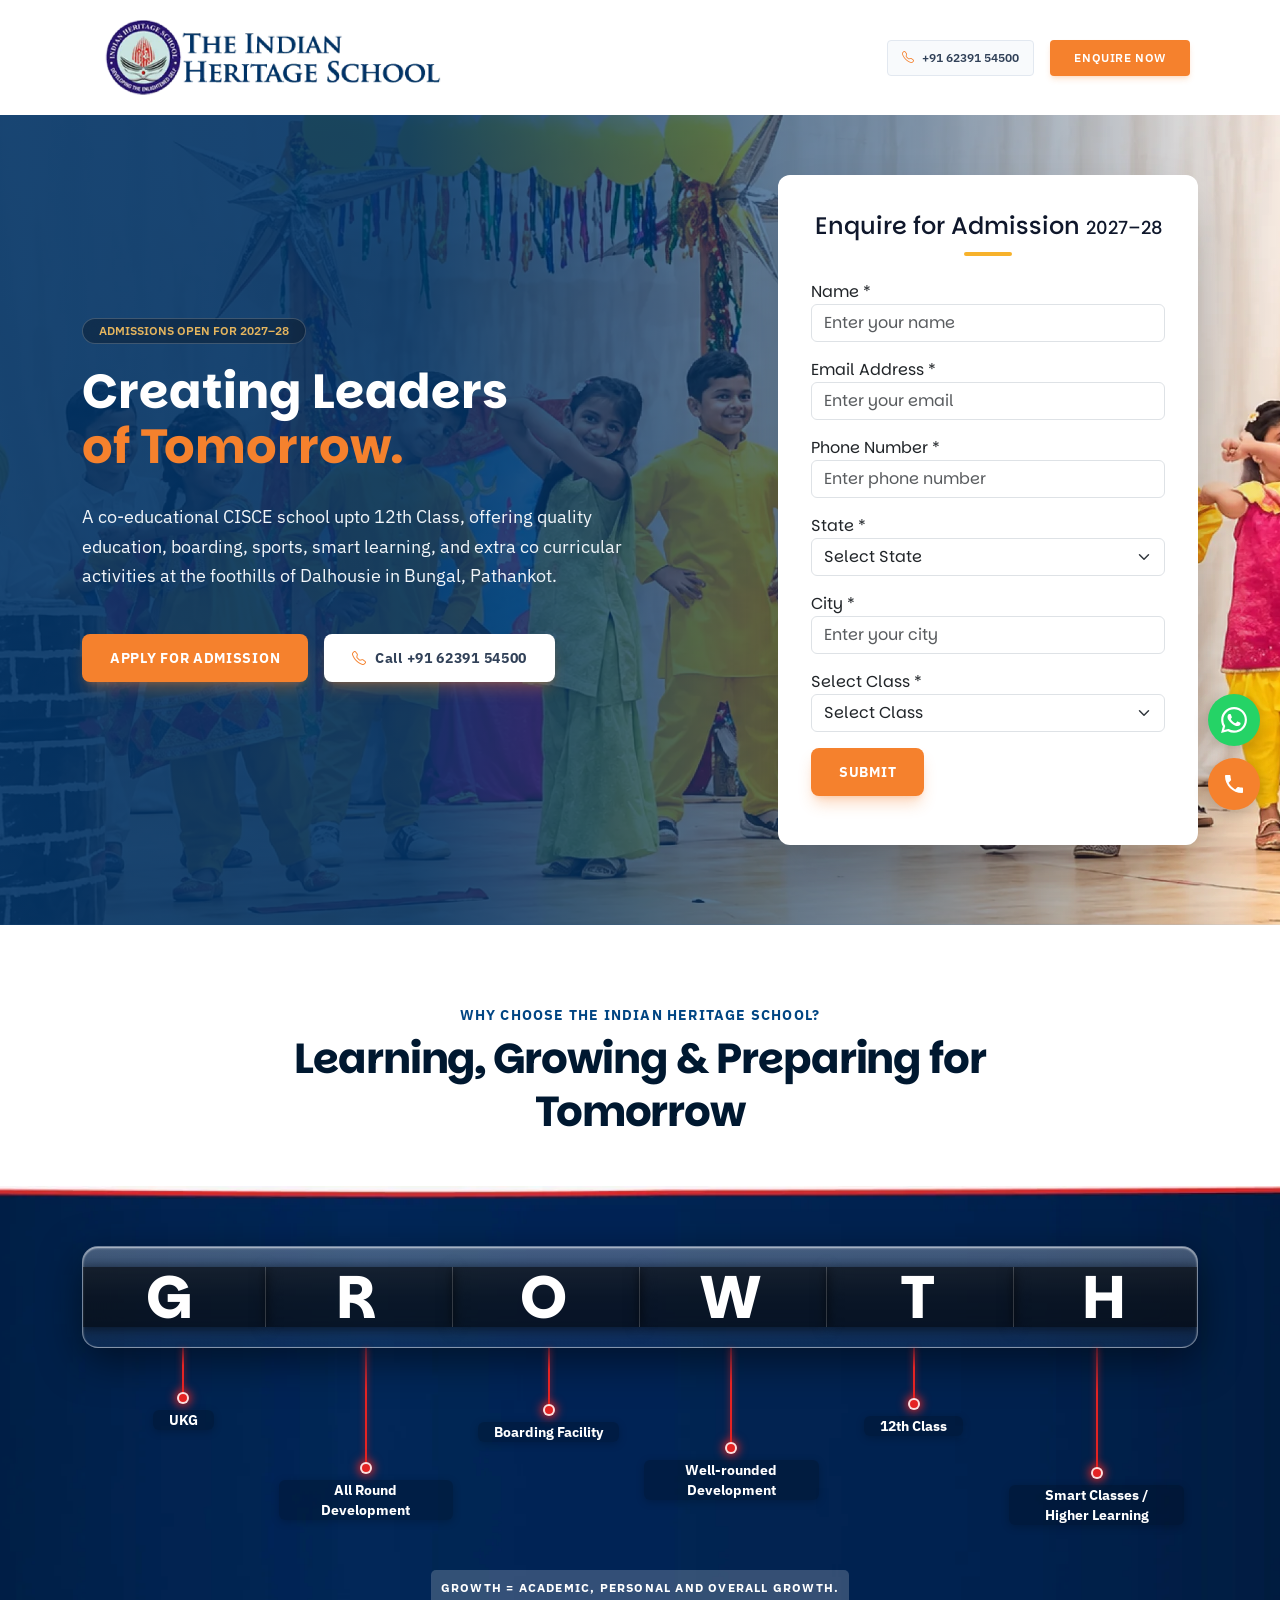
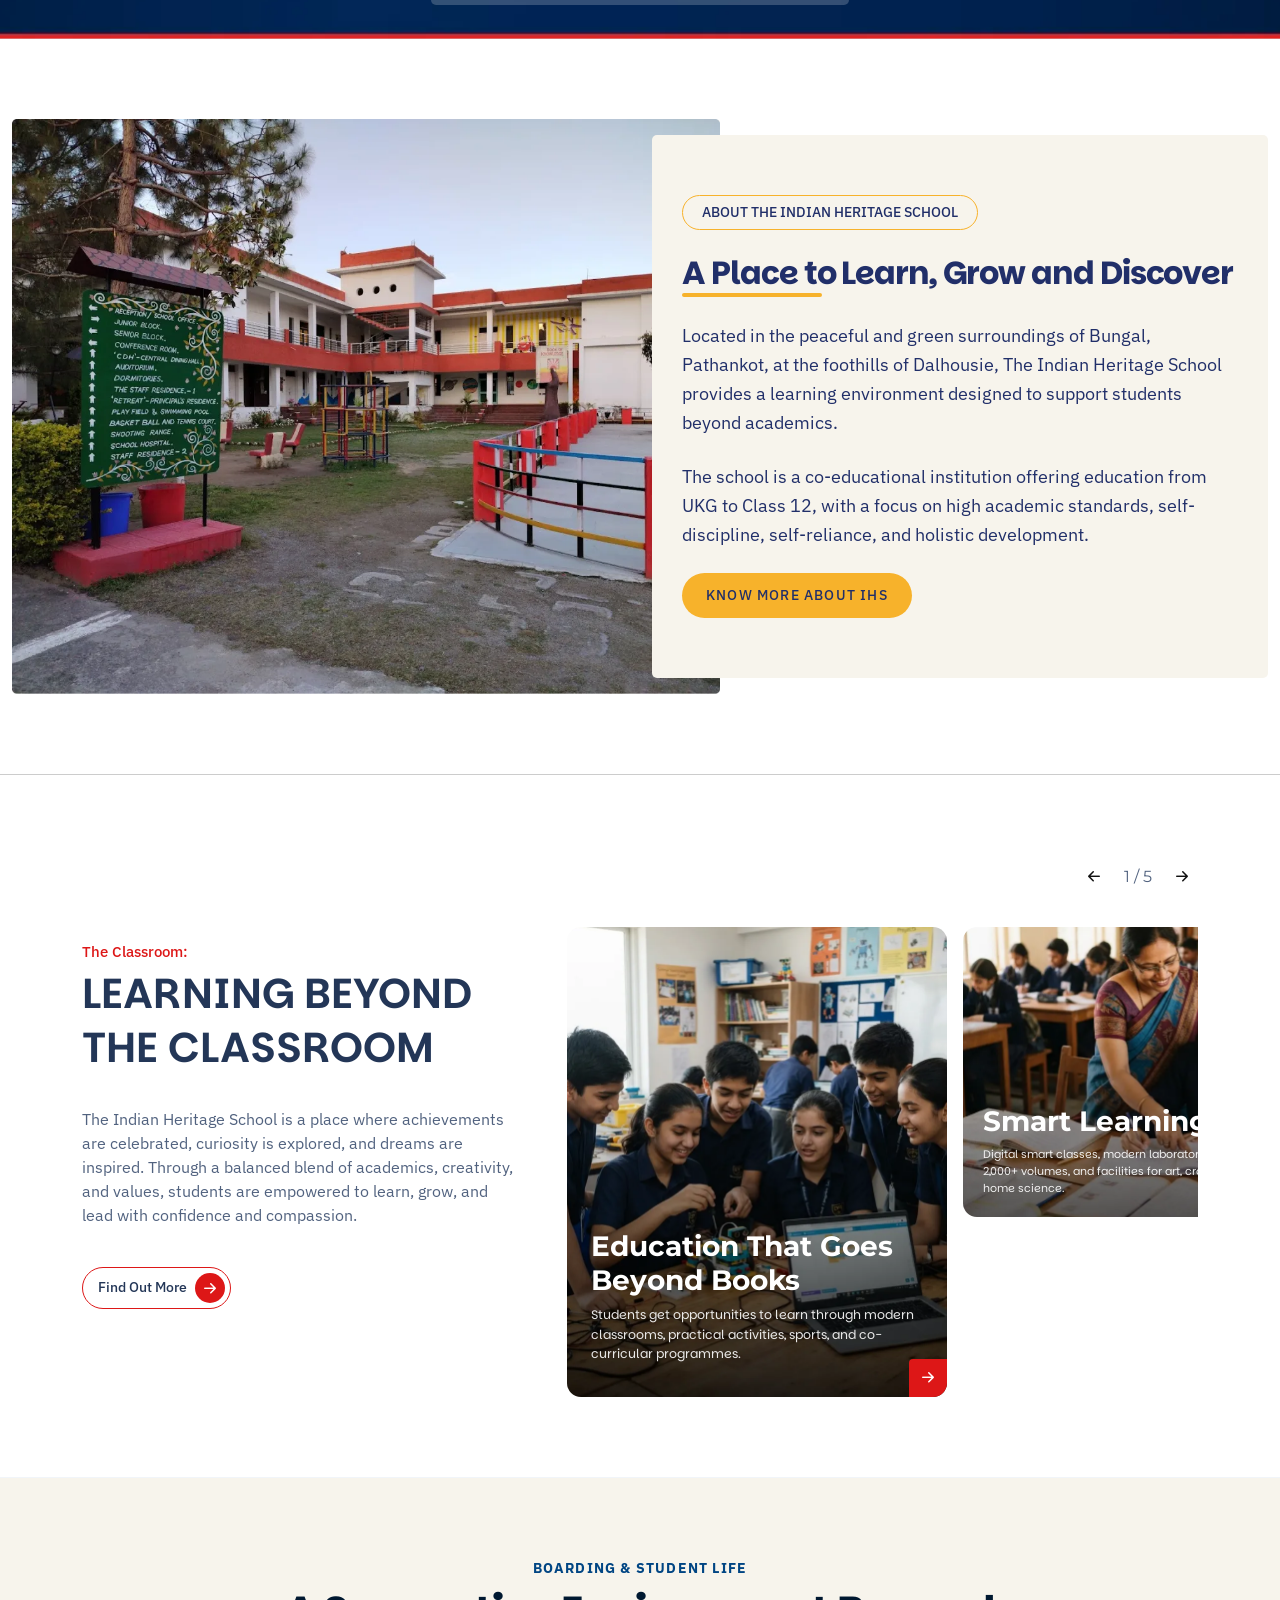
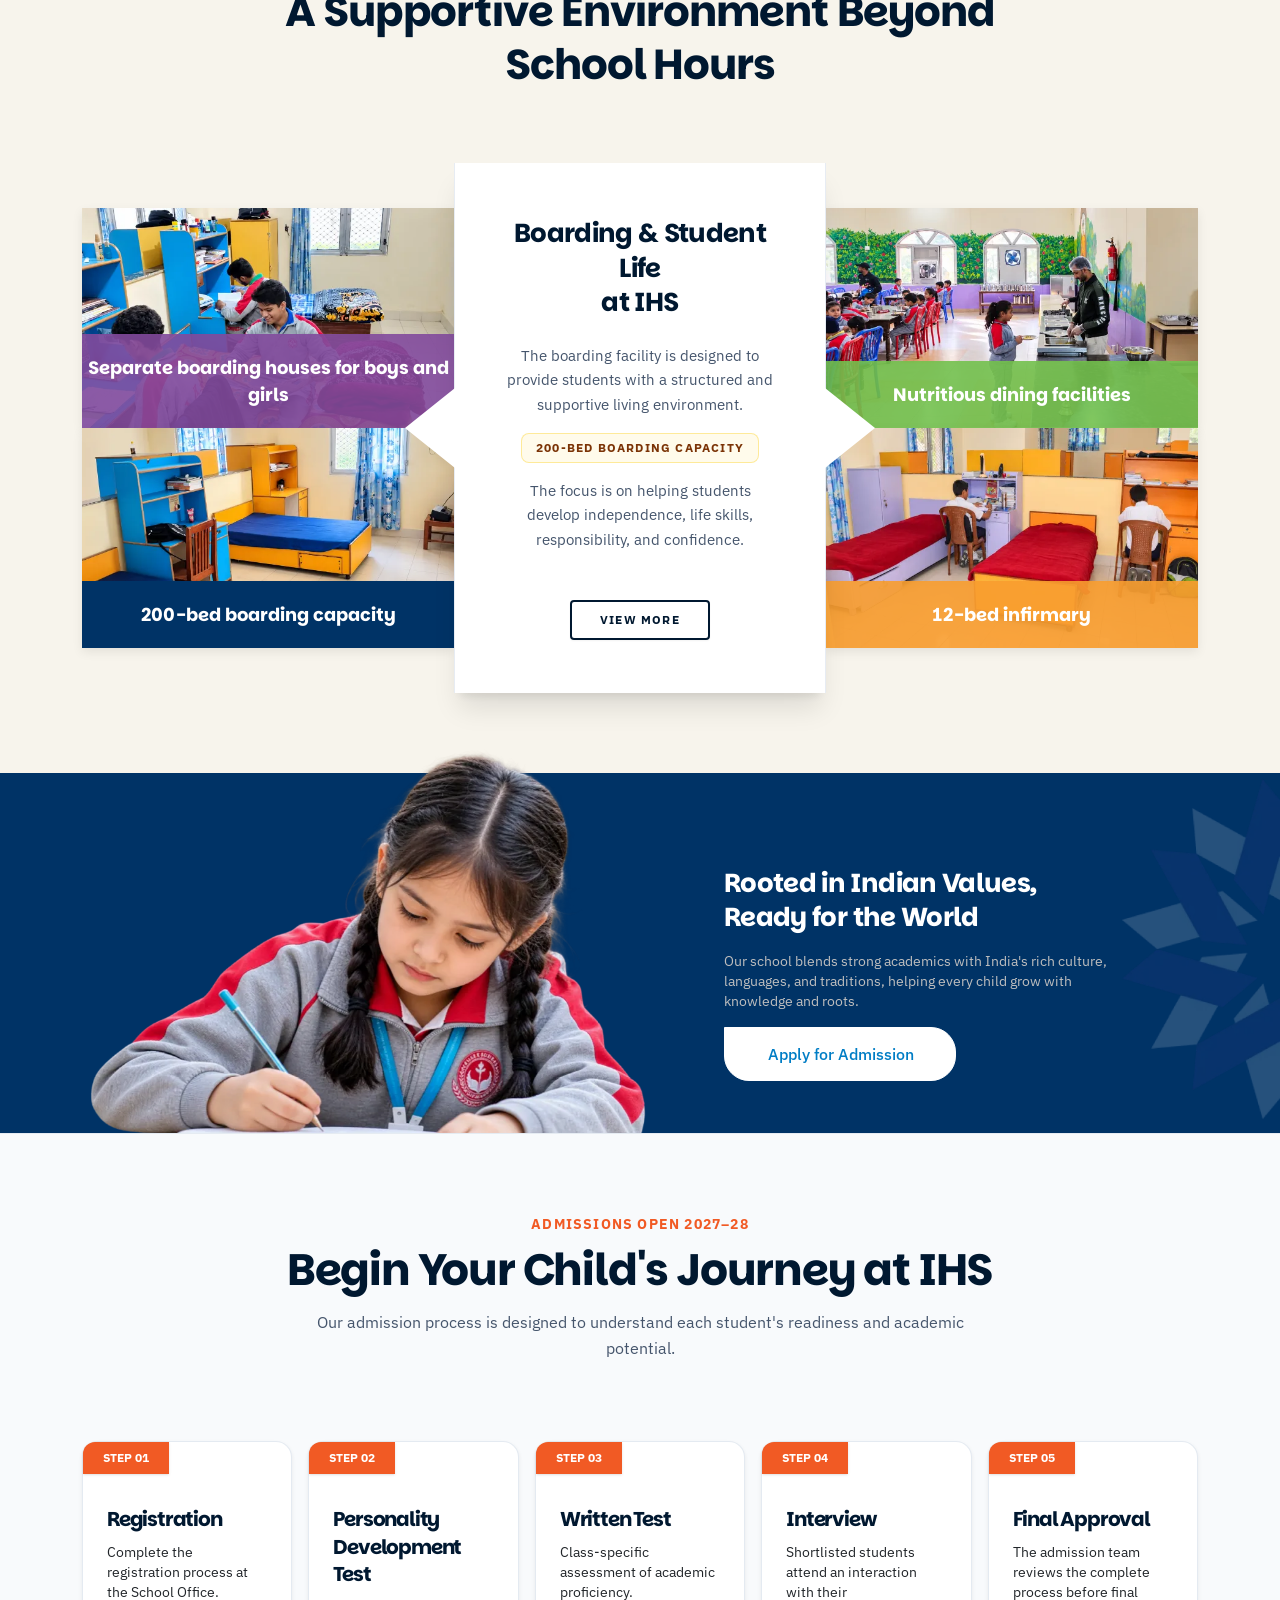
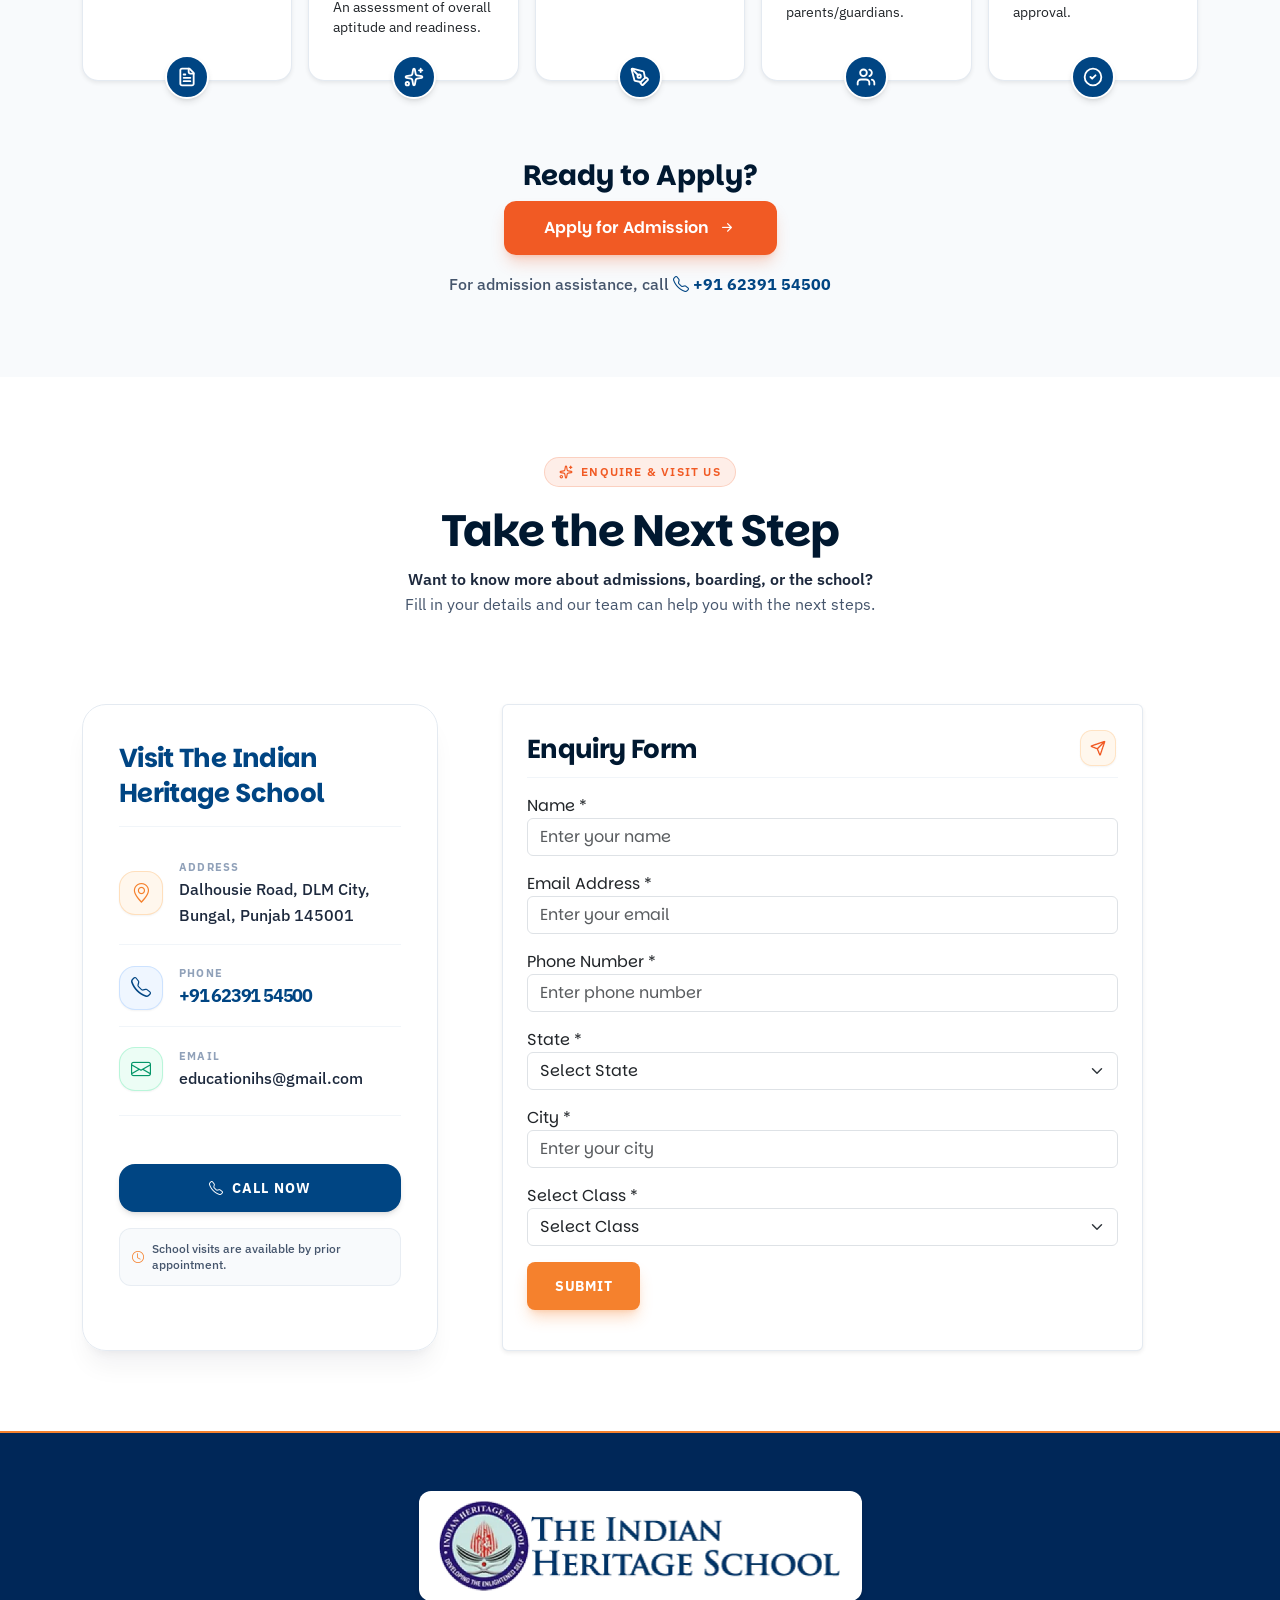
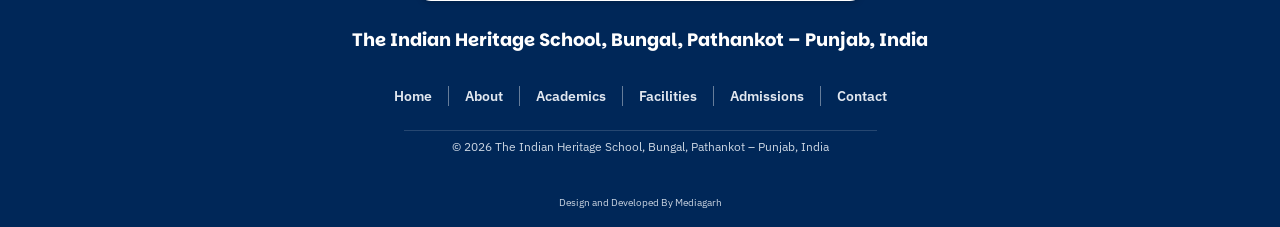
<file: index.html>
<!DOCTYPE html>
<html lang="en">

<head>
    <meta charset="UTF-8">
    <meta name="viewport" content="width=device-width, initial-scale=1.0">
    <title>ICSE Boarding School in Pathankot | Alpenstock World School</title>

    <!-- SEO Meta Tags -->
    <meta name="description" content="Alpenstock World School, an ICSE boarding school near Pathankot, Punjab. Hostel facility, sports and 35+ acre campus. Enquire for fees &amp; admission.">
    <meta name="robots" content="index, follow">
    <link rel="canonical" href="https://ihspathankot.com/admission-open-2027/">

    <!-- Open Graph Tags -->
    <meta property="og:type" content="website">
    <meta property="og:title" content="ICSE Boarding School in Pathankot | Alpenstock World School">
    <meta property="og:description" content="Alpenstock World School, an ICSE boarding school near Pathankot, Punjab. Hostel facility, sports and 35+ acre campus. Enquire for fees &amp; admission.">
    <meta property="og:url" content="https://ihspathankot.com/admission-open-2027">
    <meta property="og:image" content="https://ihspathankot.com/admission-open-2027/images/Container.webp">
    <meta property="og:image:alt" content="ICSE Boarding School in Pathankot - Alpenstock World School">
    <meta property="og:site_name" content="Alpenstock World School">
    <meta property="og:locale" content="en_IN">

    <!-- Twitter / X Card Tags -->
    <meta name="twitter:card" content="summary_large_image">
    <meta name="twitter:title" content="ICSE Boarding School in Pathankot | Alpenstock World School">
    <meta name="twitter:description" content="Alpenstock World School, an ICSE boarding school near Pathankot, Punjab. Hostel facility, sports and 35+ acre campus. Enquire for fees &amp; admission.">
    <meta name="twitter:image" content="https://ihspathankot.com/admission-open-2027/images/Container.webp">
    <meta name="twitter:image:alt" content="ICSE Boarding School in Pathankot - Alpenstock World School">

    <link rel="icon" type="image/webp" href="./images/image_3.webp">
    <link rel="preconnect" href="https://fonts.googleapis.com">
    <link rel="preconnect" href="https://fonts.gstatic.com" crossorigin>
    <link
        href="https://fonts.googleapis.com/css2?family=IBM+Plex+Sans:ital,wght@0,100..700;1,100..700&family=Montserrat:ital,wght@0,100..900;1,100..900&family=Parkinsans:wght@300..800&display=swap"
        rel="stylesheet">
    <link href="https://cdn.jsdelivr.net/npm/bootstrap@5.3.8/dist/css/bootstrap.min.css" rel="stylesheet"
        integrity="sha384-sRIl4kxILFvY47J16cr9ZwB07vP4J8+LH7qKQnuqkuIAvNWLzeN8tE5YBujZqJLB" crossorigin="anonymous">
    <link rel="stylesheet" href="https://cdn.jsdelivr.net/npm/bootstrap-icons@1.11.3/font/bootstrap-icons.min.css">
    <link rel="stylesheet" href="https://cdnjs.cloudflare.com/ajax/libs/animate.css/4.1.1/animate.min.css" />
    <link rel="stylesheet" href="css/style.css">
    <!-- Google Tag Manager -->
    <script>(function (w, d, s, l, i) {
            w[l] = w[l] || []; w[l].push({
                'gtm.start':
                    new Date().getTime(), event: 'gtm.js'
            }); var f = d.getElementsByTagName(s)[0],
                j = d.createElement(s), dl = l != 'dataLayer' ? '&l=' + l : ''; j.async = true; j.src =
                    'https://www.googletagmanager.com/gtm.js?id=' + i + dl; f.parentNode.insertBefore(j, f);
        })(window, document, 'script', 'dataLayer', 'GTM-NF3LC2P6');</script>
    <!-- End Google Tag Manager -->
</head>

<body>
    <!-- Google Tag Manager (noscript) -->
    <noscript><iframe src="https://www.googletagmanager.com/ns.html?id=GTM-NF3LC2P6" height="0" width="0"
            style="display:none;visibility:hidden"></iframe></noscript>
    <!-- End Google Tag Manager (noscript) -->
    <nav class="">
        <div class="container nav-container">
            <div class="row">
                <div class="d-flex align-items-center justify-content-between">
                    <div class="nav-img">
                        <img src="images/image 8.webp" class="h-100 w-100 object-fit-contain" alt="boarding schools in pathankot">
                    </div>

                    <div class="d-none d-md-flex gap-3 ">
                        <a href="tel:+916239154500"
                            class="text-decoration-none d-flex align-items-center gap-2 btn-nav fw-semibold font-ibm btn-nav-text text-primary">
                            <i class="bi bi-telephone text-secondary phone-icon"></i>+91 62391 54500
                        </a>

                        <a href="#admission-form"
                            class="text-decoration-none btn-apply bg-secondary border-0 fw-semibold font-ibm btn-nav-text text-white text-uppercase animate__animated animate__pulse animate__infinite animate__slower">
                            Enquire Now
                        </a>
                    </div>
                </div>
            </div>
        </div>
    </nav>
    <div class="mobile-bottom-bar d-md-none d-flex">
        <a href="tel:+916239154500"
            class="text-decoration-none d-flex align-items-center justify-content-center gap-2 btn-nav fw-semibold font-ibm btn-nav-text text-primary flex-fill">
            <i class="bi bi-telephone text-secondary phone-icon"></i>
            <span>+91 62391 54500</span>
        </a>

        <a href="#admission-form"
            class="text-decoration-none btn-apply bg-secondary border-0 fw-semibold font-ibm btn-nav-text text-white text-uppercase animate__animated animate__pulse animate__infinite animate__slower text-center flex-fill">
            Enquire Now
        </a>
    </div>
    <!-- Hero -->
    <section class="hero">
        <div class="container-fluid hero-container">
            <div class="container h-100">
                <div class="row align-items-center h-100">
                    <div class="col-md-6 col-12">
                        <div class="hero-content d-flex flex-column">
                            <span
                                class="hero-badge text-tertiary font-ibm text-uppercase fw-semibold w-fit-content btn-nav-text wow animate__animated animate__fadeInUp">
                                Admissions Open for 2027–28
                            </span>
                            <h1
                                class="text-white font-parkinsans fw-bold hero-head wow animate__animated animate__fadeInUp animate__delay-1s">
                                Creating Leaders <br />
                                <span class="text-secondary"> of Tomorrow.</span>
                            </h1>

                            <p
                                class="font-ibm text-quaternary hero-para wow animate__animated animate__fadeInUp animate__delay-1s">
                                A co-educational CISCE school upto 12th Class, offering quality education, boarding,
                                sports, smart learning, and extra co curricular activities at the foothills of Dalhousie
                                in Bungal, Pathankot.
                            </p>

                            <div
                                class="d-flex flex-column flex-md-row gap-3 hero-btns wow animate__animated animate__fadeInUp animate__delay-2s">

                                <a href="#admission-form"
                                    class="text-decoration-none text-center hero-apply bg-secondary border-0 fw-bold font-ibm btn-nav-text text-white text-uppercase">
                                    Apply for Admission
                                </a>

                                <a href="tel:+916239154500"
                                    class="text-decoration-none d-flex align-items-center justify-content-center gap-2 hero-nav fw-bold font-ibm btn-nav-text text-primary bg-white">
                                    <i class="bi bi-telephone text-secondary phone-icon"></i>Call +91 62391 54500
                                </a>
                            </div>

                        </div>
                    </div>
                    <div class="col-md-6 col-12 d-flex align-items-center justify-content-end">
                        <div id="admission-form"
                            class="form-container bg-white d-flex flex-column gap-3 gap-md-4 align-items-center justify-content-center wow animate__animated animate__fadeInRight">
                            <div
                                class="d-flex flex-column align-items-center justify-content-center text-form font-parkinsans fw-bold">
                                <h2 class="form-head">Enquire for Admission <span class="form-fs">2027–28</span></h2>
                                <span class="bg-sixth form-span"></span>
                            </div>
                            <!-- Class name use karein -->
                            <div class="crm-form-container-48 w-100">

                                <form id="crmLeadForm" class="crm-lead-form">

                                    <div class="row g-3">

                                        <!-- Name -->
                                        <div class="col-12">
                                            <label for="first_name">Name *</label>
                                            <input type="text" id="first_name" name="first_name" class="form-control"
                                                placeholder="Enter your name" required>
                                        </div>

                                        <!-- Email -->
                                        <div class="col-12">
                                            <label for="email">Email Address *</label>
                                            <input type="email" id="email" name="email" class="form-control"
                                                placeholder="Enter your email" required>
                                        </div>

                                        <!-- Phone -->
                                        <div class="col-12">
                                            <label for="phone">Phone Number *</label>
                                            <input type="tel" id="phone" name="phone" class="form-control"
                                                placeholder="Enter phone number" maxlength="10" required>
                                        </div>

                                        <!-- State -->
                                        <div class="col-12">
                                            <label for="state">State *</label>
                                            <select id="state" name="state" class="form-select" required>
                                                <option value="">Select State</option>
                                                <option value="Delhi">Delhi</option>
                                                <option value="Haryana">Haryana</option>
                                                <option value="Himachal Pradesh">Himachal Pradesh</option>
                                                <option value="Maharashtra">Maharashtra</option>
                                                <option value="Punjab">Punjab</option>
                                                <option value="Rajasthan">Rajasthan</option>
                                                <option value="Uttar Pradesh">Uttar Pradesh</option>
                                                <option value="Uttarakhand">Uttarakhand</option>
                                                <option value="Gujarat">Gujarat</option>
                                                <option value="Madhya Pradesh">Madhya Pradesh</option>
                                                <option value="Bihar">Bihar</option>
                                                <option value="Jharkhand">Jharkhand</option>
                                                <option value="Other">Other</option>
                                            </select>
                                        </div>

                                        <!-- City -->
                                        <div class="col-12">
                                            <label for="city">City *</label>
                                            <input type="text" id="city" name="city" class="form-control"
                                                placeholder="Enter your city" required>
                                        </div>

                                        <!-- Class -->
                                        <div class="col-12">
                                            <label for="course">Select Class *</label>
                                            <select id="course" name="course" class="form-select" required>
                                                <option value="">Select Class</option>
                                                <option value="Nursery">Nursery</option>
                                                <option value="LKG">LKG</option>
                                                <option value="UKG">UKG</option>
                                                <option value="Class 1">Class 1</option>
                                                <option value="Class 2">Class 2</option>
                                                <option value="Class 3">Class 3</option>
                                                <option value="Class 4">Class 4</option>
                                                <option value="Class 5">Class 5</option>
                                                <option value="Class 6">Class 6</option>
                                                <option value="Class 7">Class 7</option>
                                                <option value="Class 8">Class 8</option>
                                                <option value="Class 9">Class 9</option>
                                                <option value="Class 10">Class 10</option>
                                                <option value="Class 11">Class 11</option>
                                                <option value="Class 12">Class 12</option>
                                            </select>
                                        </div>

                                        <!-- Submit -->
                                        <div class="col-12">
                                            <button type="submit" id="crmSubmitBtn"
                                                class="btn btn-primary text-decoration-none text-center hero-apply bg-secondary border-0 fw-bold font-ibm btn-nav-text text-white text-uppercase">
                                                Submit
                                            </button>
                                        </div>

                                        <!-- Messages -->
                                        <div class="col-12">
                                            <div id="crmFormMessage"></div>
                                        </div>

                                    </div>

                                </form>

                            </div>
                        </div>
                    </div>
                </div>
            </div>
        </div>
    </section>
    <!-- Growth -->
    <section class="main-container-80 gap-md-40 flex-column pb-0 d-none d-lg-flex ">
        <div class="container-fluid ">
            <div class="container">
                <div
                    class="d-flex flex-column gap-2 max-w-750 mx-auto align-items-center justify-content-center text-center wow animate__animated animate__fadeInUp">
                    <span class="text-quinary text-center font-ibm ls-1 text-uppercase fw-bold growth-span">WHY CHOOSE
                        THE INDIAN HERITAGE SCHOOL?</span>
                    <h2 class="black-shad-color text-center font-parkinsans fw-bold growth-head">Learning, Growing
                        & Preparing for Tomorrow</h2>
                </div>
            </div>
        </div>
        <div class="container-fluid growth-container-sec h-100">
            <div class="container g-4 ">
                <div class="growth-bar position-relative overflow-hidden animate__animated animate__fadeInDown">
                    <div class="row row-cols-6 g-2">
                        <div class="col letter-tile">
                            <div
                                class=" position-relative d-flex align-items-center justify-content-center text-center font-parkisans text-white fw-bold  animate__animated animate__zoomIn">
                                G</div>
                        </div>
                        <div class="col letter-tile">
                            <div class=" position-relative d-flex align-items-center justify-content-center text-center font-parkisans text-white fw-bold  animate__animated animate__zoomIn animate__delay-1s"
                                style="animation-delay:.15s">R</div>
                        </div>
                        <div class="col letter-tile">
                            <div class=" position-relative d-flex align-items-center justify-content-center text-center font-parkisans text-white fw-bold  animate__animated animate__zoomIn"
                                style="animation-delay:.3s">O
                            </div>
                        </div>
                        <div class="col letter-tile">
                            <div class=" position-relative d-flex align-items-center justify-content-center text-center font-parkisans text-white fw-bold  animate__animated animate__zoomIn"
                                style="animation-delay:.45s">W
                            </div>
                        </div>
                        <div class="col letter-tile">
                            <div class=" position-relative d-flex align-items-center justify-content-center text-center font-parkisans text-white fw-bold  animate__animated animate__zoomIn"
                                style="animation-delay:.6s">T
                            </div>
                        </div>
                        <div class="col letter-tile">
                            <div class=" position-relative d-flex align-items-center justify-content-center text-center font-parkisans text-white fw-bold  animate__animated animate__zoomIn"
                                style="animation-delay:.75s">H
                            </div>
                        </div>
                    </div>
                </div>
                <div class="connectors position-relative">
                    <div class="row row-cols-6 g-2">
                        <div class="col">
                            <div class="connector animate__animated animate__fadeIn" style="--h:50px"></div>
                            <div
                                class="connector-label w-fit-content flex-shrink-0 mx-auto px-3 rounded-2 text-white text-center font-ibm fw-bold  animate__animated animate__fadeInUp">
                                UKG</div>
                        </div>
                        <div class="col">
                            <div class="connector animate__animated animate__fadeIn" style="--h:120px"></div>
                            <div class="connector-label w-fit-content flex-shrink-0 mx-auto px-3 rounded-2 text-white text-center font-ibm fw-bold  animate__animated animate__fadeInUp"
                                style="animation-delay:.15s">All Round Development</div>
                        </div>
                        <div class="col">
                            <div class="connector animate__animated animate__fadeIn" style="--h:62px"></div>
                            <div class="connector-label w-fit-content flex-shrink-0 mx-auto px-3 rounded-2 text-white text-center font-ibm fw-bold  animate__animated animate__fadeInUp"
                                style="animation-delay:.3s">Boarding Facility</div>
                        </div>
                        <div class="col">
                            <div class="connector animate__animated animate__fadeIn" style="--h:100px"></div>
                            <div class="connector-label w-fit-content flex-shrink-0 mx-auto px-3 rounded-2 text-white text-center font-ibm fw-bold  animate__animated animate__fadeInUp"
                                style="animation-delay:.45s">Well-rounded Development</div>
                        </div>
                        <div class="col">
                            <div class="connector animate__animated animate__fadeIn" style="--h:56px"></div>
                            <div class="connector-label w-fit-content flex-shrink-0 mx-auto px-3 rounded-2 text-white text-center font-ibm fw-bold  animate__animated animate__fadeInUp"
                                style="animation-delay:.6s">12th Class</div>
                        </div>
                        <div class="col">
                            <div class="connector animate__animated animate__fadeIn" style="--h:125px"></div>
                            <div class="connector-label w-fit-content flex-shrink-0 mx-auto px-3 rounded-2 text-white text-center font-ibm fw-bold  animate__animated animate__fadeInUp"
                                style="animation-delay:.75s">Smart Classes / Higher Learning</div>
                        </div>
                    </div>
                </div>
                <div class="text-center growth-footer">
                    <span
                        class="growth-note text-white text-center font-ibm text-uppercase ls-1 fw-bold  animate__animated animate__fadeInUp"
                        style="animation-delay:.9s">
                        GROWTH = Academic, personal and overall growth.
                    </span>
                </div>
            </div>
        </div>
    </section>
    <section
        class="container-fluid main-container-80 gap-md-40 gap-24 d-flex d-lg-none flex-column growth-container-sec h-100">
        <div class="container d-lg-none d-flex flex-column gap-4">
            <div class="d-flex flex-column gap-2 border-left-red ">
                <div class="gm-eyebrow text-red font-ibm text-uppercase fw-bold animate__animated animate__fadeIn">
                    WHY CHOOSE THE INDIAN HERITAGE
                    SCHOOL?
                </div>
                <h2 class="gm-title text-white font-parkisans ls--1 fw-bold animate__animated animate__fadeInUp">
                    Learning,
                    Growing & Preparing for Tomorrow.
                </h2>
            </div>
            <div class="row g-3">
                <div class="col-6">
                    <div class="gm-card h-100 animate__animated animate__fadeInUp">
                        <div class="gm-letter w-fit-content text-white font-parkisans fw-bold ls-1 ">G</div>
                        <div class="gm-connector"></div>
                        <div class="gm-label text-white font-ibm fw-bold">UKG</div>
                    </div>
                </div>
                <div class="col-6">
                    <div class="gm-card h-100 animate__animated animate__fadeInUp" style="animation-delay:.1s">
                        <div class="gm-letter w-fit-content text-white font-parkisans fw-bold ls-1 ">R</div>
                        <div class="gm-connector"></div>
                        <div class="gm-label text-white font-ibm fw-bold">All Round Development</div>
                    </div>
                </div>
                <div class="col-6">
                    <div class="gm-card h-100 animate__animated animate__fadeInUp" style="animation-delay:.2s">
                        <div class="gm-letter w-fit-content text-white font-parkisans fw-bold ls-1 ">O</div>
                        <div class="gm-connector"></div>
                        <div class="gm-label text-white font-ibm fw-bold">Boarding Facility</div>
                    </div>
                </div>
                <div class="col-6">
                    <div class="gm-card h-100 animate__animated animate__fadeInUp" style="animation-delay:.3s">
                        <div class="gm-letter w-fit-content text-white font-parkisans fw-bold ls-1 ">W</div>
                        <div class="gm-connector"></div>
                        <div class="gm-label text-white font-ibm fw-bold">Well-rounded Development</div>
                    </div>
                </div>
                <div class="col-6">
                    <div class="gm-card h-100 animate__animated animate__fadeInUp" style="animation-delay:.4s">
                        <div class="gm-letter w-fit-content text-white font-parkisans fw-bold ls-1 ">T</div>
                        <div class="gm-connector"></div>
                        <div class="gm-label text-white font-ibm fw-bold">12th Class</div>
                    </div>
                </div>
                <div class="col-6">
                    <div class="gm-card h-100 animate__animated animate__fadeInUp" style="animation-delay:.5s">
                        <div class="gm-letter w-fit-content text-white font-parkisans fw-bold ls-1 ">H</div>
                        <div class="gm-connector"></div>
                        <div class="gm-label text-white font-ibm fw-bold">Smart Classes / Higher Learning</div>
                    </div>
                </div>
            </div>
        </div>
    </section>
    <!-- About -->
    <div class="container-fluid about-main" id="about">
        <div class="main-container-80">
            <div class="row d-flex flex-wrap justify-content-between gap-md-40 gap-30 align-items-stretch">
                <div class="col-12 col-md-5 ">
                    <div class="about-img h-100 d-block wow animate__animated animate__fadeInLeft">
                        <img src="./images/image 6.webp" class="h-100 w-100 object-fit-cover" alt="boarding school">
                    </div>
                </div>
                <div
                    class="col-12 col-md-6 my-3 my-md-3 d-flex align-items-center wow animate__animated animate__fadeInRight">
                    <div
                        class="bg-about-card h-100 d-flex justify-content-center flex-column gap-3 gap-md-4 wow animate__animated animate__fadeInUp">
                        <span class="about-span text-uppercase w-fit-content fw-medium font-ibm">ABOUT THE INDIAN
                            HERITAGE
                            SCHOOL</span>
                        <div class="d-flex flex-column about-head">
                            <h2 class="text-seventh font-parkisans fw-bold mb-0">A Place to Learn, Grow and
                                Discover</h2>
                            <span></span>
                        </div>
                        <p class="text-seventh font-ibm about-para mb-0">Located in the peaceful and green surroundings
                            of Bungal,
                            Pathankot,
                            at the foothills of
                            Dalhousie, The Indian Heritage School provides a learning environment designed to
                            support
                            students beyond academics.</p>
                        <p class="text-seventh font-ibm about-para mb-0">The school is a co-educational institution
                            offering
                            education from
                            UKG to Class 12, with
                            a
                            focus on high academic standards, self-discipline, self-reliance, and holistic
                            development.
                        </p>
                        <button
                            class="bg-six text-seventh font-ibm fw-medium text-uppercase ls-1 about-btn border-0 w-fit-content">Know
                            More
                            About
                            IHS</button>
                    </div>
                </div>
            </div>
        </div>
    </div>
    <!-- Classroom -->
    <section class="main-container-80" id="facilities">
        <div class="container">
            <div class="row g-4 g-lg-5 align-items-center">
                <div class="col-lg-5 wow animate__animated ">
                    <div class="d-flex flex-column gap-2 gap-md-4">
                        <div class="d-flex flex-column gap-2 wow animate__animated animate__fadeInUp">
                            <div class="lbc-eyebrow font-ibm fw-medium">The Classroom:</div>
                            <h2 class="lbc-title font-parkinsans fw-semibold text-uppercase">LEARNING BEYOND
                                THE CLASSROOM
                            </h2>
                        </div>
                        <p class="lbc-text font-ibm wow animate__animated animate__fadeInUp">
                            The Indian Heritage School is a place where achievements are celebrated, curiosity is
                            explored,
                            and dreams are inspired. Through a balanced blend of academics, creativity, and values,
                            students are empowered to learn, grow, and lead with confidence and compassion.
                        </p>
                        <a href="#admission-form"
                            class="lbc-btn bg-white fw-medium text-center font-ibm d-flex align-items-center justify-content-center gap-2 w-fit-content text-decoration-none wow animate__animated animate__fadeInUp">
                            Find Out More
                            <span class="d-flex align-items-center justify-content-center">
                                <i class="bi bi-arrow-right-short text-white"></i>
                            </span>
                        </a>
                    </div>
                </div>
                <div class="col-lg-7 animate__animated animate__fadeInRight">

                    <div class="lbc-controls d-flex align-items-center justify-content-end ">
                        <button class="lbc-arrow" id="lbcPrev" aria-label="Previous card">
                            <i class="bi bi-arrow-left-short "></i>
                        </button>
                        <span class="lbc-count font-montserrat text-center" id="lbcCount" aria-live="polite">1 /
                            5</span>
                        <button class="lbc-arrow" id="lbcNext" aria-label="Next card">
                            <i class="bi bi-arrow-right-short "></i>
                        </button>
                    </div>

                    <div class="lbc-viewport" id="lbcViewport">
                        <div class="lbc-track" id="lbcTrack">

                            <article class="lbc-card active">
                                <img src="./images/Container.webp" alt="boarding schools near me">
                                <div class="lbc-body">
                                    <h3 class="text-white font-montserrat fw-bold ">Education That Goes
                                        Beyond Books
                                    </h3>
                                    <p>Students get opportunities to learn through modern classrooms, practical
                                        activities, sports, and co-curricular programmes.</p>
                                </div>
                                <div class="lbc-corner" id="lbcNext">
                                    <i class="bi bi-arrow-right-short text-white"></i>
                                </div>
                            </article>

                            <article class="lbc-card">
                                <img src="./images/Container-1.webp" alt="affordable boarding schools">
                                <div class="lbc-body">
                                    <h3 class="text-white font-montserrat fw-bold ">Smart Learning</h3>
                                    <p>Digital smart classes, modern laboratories, a library with 2,000+ volumes, and
                                        facilities for art, craft, dance, and music, home science.</p>
                                </div>
                                <div class="lbc-corner" id="lbcNext">
                                    <i class="bi bi-arrow-right-short text-white"></i>
                                </div>
                            </article>

                            <article class="lbc-card">
                                <img src="./images/Container-2.webp" alt="best boarding schools">
                                <div class="lbc-body">
                                    <h3 class="text-white font-montserrat fw-bold ">Academics</h3>
                                    <p>English-medium education from UKG to Class 12, supported by trained and qualified
                                        teachers, with Robotics and AI included in learning.</p>
                                </div>
                                <div class="lbc-corner" id="lbcNext">
                                    <i class="bi bi-arrow-right-short text-white"></i>
                                </div>
                            </article>

                            <article class="lbc-card">
                                <img src="./images/Container-3.webp" alt="private boarding schools">
                                <div class="lbc-body">
                                    <h3 class="text-white font-montserrat fw-bold ">Sports & Activities</h3>
                                    <p>Facilities include a 400-metre track, hockey and football field, gym, yoga,
                                        basketball courts, volleyball courts, cricket, skating rink and a shooting
                                        range.</p>
                                </div>
                                <div class="lbc-corner" id="lbcNext">
                                    <i class="bi bi-arrow-right-short text-white"></i>
                                </div>
                            </article>

                            <article class="lbc-card">
                                <img src="./images/Container-4.webp" alt="private boarding schools near me">
                                <div class="lbc-body">
                                    <h3 class="text-white font-montserrat fw-bold ">School Clubs</h3>
                                    <p>Students can explore their interests through 11 school clubs, including Arts,
                                        Computer, Science, Music, Photography, and Sports.</p>
                                </div>
                                <div class="lbc-corner" id="lbcNext">
                                    <i class="bi bi-arrow-right-short text-white"></i>
                                </div>
                            </article>

                        </div>
                    </div>
                </div>
            </div>
        </div>
    </section>
    <!-- Boarding  -->
    <section class="">
        <div class="container-fluid main-container-80 boarding-container">
            <div class="container d-flex flex-column gap-md-64 gap-40">
                <div class="row d-flex flex-column align-items-center justify-content-center">
                    <div
                        class="max-w-750 d-flex flex-column align-items-center justify-content-center gap-2 wow animate__animated animate__fadeInUp">
                        <span
                            class="text-quinary text-center font-ibm text-uppercase ls-1 fw-bold boardingspan">BOARDING
                            & STUDENT
                            LIFE</span>
                        <h2 class="black-shad-color text-center font-parkinsans fw-bold boarding-head">
                            A Supportive Environment Beyond School Hours
                        </h2>
                    </div>
                </div>
                <div class="row g-0 align-items-center">
                    <div class="col-lg-4 col-md-6 order-2 order-lg-1">
                        <div class="row g-0">
                            <div class="col-12">
                                <div
                                    class="feature-card position-relative overflow-hidden animate__animated animate__fadeInLeft">
                                    <img src="./images/Image.webp" class="h-100 w-100 object-fit-cover"
                                        alt="good boarding schools">
                                    <div
                                        class="feature-overlay position-absolute bottom-0 start-0 end-0 text-white fw-bold text-center bg-purple">
                                        Separate boarding houses for boys and girls
                                    </div>
                                </div>
                            </div>
                            <div class="col-12">
                                <div
                                    class="feature-card position-relative overflow-hidden animate__animated animate__fadeInLeft animate__delay-1s">
                                    <img src="./images/Image-2.webp" class="h-100 w-100 object-fit-cover"
                                        alt="good boarding schools near me">
                                    <div
                                        class="feature-overlay position-absolute bottom-0 start-0 end-0 text-white fw-bold text-center bg-navy">
                                        200-bed boarding capacity
                                    </div>
                                </div>
                            </div>
                        </div>
                    </div>
                    <div class="col-lg-4 order-1 order-lg-2">
                        <div class="center-card-wrapper position-relative">
                            <div
                                class="center-card bg-white position-relative text-center h-100 m-0 d-flex flex-column justify-content-center gap-3 align-items-center animate__animated animate__zoomIn">
                                <h2 class="title black-shad-color text-center font-parkisans ls-0\5 fw-bold ">Boarding
                                    &amp;
                                    Student
                                    Life<br>at IHS</h2>

                                <p class="grey-shad-color text-center font-ibm mb-0">The boarding facility is designed
                                    to
                                    provide students with a
                                    structured and
                                    supportive living environment.</p>

                                <div
                                    class="capacity-badge text-center font-ibm text-uppercase ls-1 fw-bold w-fit-content mx-auto ">
                                    200-Bed
                                    Boarding Capacity</div>

                                <p class="grey-shad-color text-center font-ibm mb-3">The focus is on helping
                                    students
                                    develop independence, life
                                    skills, responsibility,
                                    and confidence.</p>

                                <a href="#admission-form"
                                    class="btn btn-outline-custom btn-viewmore black-shad-color text-center font-ibm text-uppercase ls-1 fw-bold mt-md-3">View
                                    More</a>
                            </div>
                        </div>
                    </div>

                    <div class="col-lg-4 col-md-6 order-3 order-lg-3">
                        <div class="row g-0">
                            <div class="col-12">
                                <div
                                    class="feature-card position-relative overflow-hidden animate__animated animate__fadeInRight">
                                    <img src="./images/Image-1.webp" class="h-100 w-100 object-fit-cover"
                                        alt="boarding schools around me">
                                    <div
                                        class="feature-overlay position-absolute bottom-0 start-0 end-0 text-white fw-bold text-center bg-green">
                                        Nutritious dining facilities
                                    </div>
                                </div>
                            </div>
                            <div class="col-12">
                                <div
                                    class="feature-card position-relative overflow-hidden animate__animated animate__fadeInRight animate__delay-1s">
                                    <img src="./images/Image-3.webp" class="h-100 w-100 object-fit-cover"
                                        alt="top 10 boarding schools in punjab">
                                    <div
                                        class="feature-overlay position-absolute bottom-0 start-0 end-0 text-white fw-bold text-center bg-orange">
                                        12-bed infirmary
                                    </div>
                                </div>
                            </div>
                        </div>
                    </div>

                </div>
            </div>
        </div>
    </section>
    <!-- CTa -->
    <section>
        <div class="container-fluid bg-cta position-relative">
            <div class="bg-cta-img position-absolute end-0 d-md-block d-none">
                <img src="./images/Text.webp" height="360px" alt="icse residential schools">
            </div>
            <div class="container">
                <div class="row align-items-stretch">
                    <div class="col-12 col-md-6  order-2 order-md-1">
                        <div class="cta-container-img">
                            <img src="./images/image 7.webp" class="h-100 w-100 object-fit-cover" alt="schools with hostel">
                        </div>
                    </div>
                    <div class="col-12 col-md-6 d-flex align-items-center justify-content-center  order-1 order-md-2">
                        <div class="d-flex flex-column  align-items-start cta-content max-w-450px w-100 p-4 p-md-auto">
                            <div class="d-flex flex-column gap-3">
                                <h2
                                    class="text-white font-parkinsans fw-bold cta-head mb-0 wow animate__animated animate__fadeInUp">
                                    Rooted in Indian
                                    Values,<br />
                                    Ready for the World</h2>
                                <p class="text-ctapara ctapara font-ibm wow animate__animated animate__fadeInUp ">Our
                                    school blends strong academics with
                                    India's
                                    rich
                                    culture,
                                    languages, and traditions,
                                    helping every child grow with knowledge and roots.</p>
                            </div>
                            <a href="#admission-form"
                                class=" wow animate__animated animate__fadeInUp cta-btn text-ctabtn bg-white text-center font-ibm fw-medium d-flex align-items-center justify-content-center w-fit-content text-decoration-none">Apply
                                for
                                Admission</a>
                        </div>
                    </div>
                </div>
            </div>
        </div>
    </section>
    <!-- Journey -->
    <section class="" id="admissions">
        <div class="container-fluid main-container-80 journey-container">
            <div class="container d-flex flex-column align-items-center justify-content-center gap-4 gap-md-5">
                <div class="row gap-md-64 gap-40">
                    <div class="col-12">
                        <div class="d-flex flex-column align-items-center justify-content-center text-center gap-2">
                            <span
                                class="text-center font-ibm ls-1 text-uppercase fw-bold text-contact journey-span wow animate__animated animate__fadeInUp">ADMISSIONS
                                OPEN
                                2027–28</span>
                            <h2
                                class="black-shad-color text-center font-parkinsans fw-bold ls--1 journey-head mb-1 wow animate__animated animate__fadeInUp">
                                Begin
                                Your Child's
                                Journey at IHS
                            </h2>
                            <p
                                class="grey-shad-color text-center font-ibm journey-para max-w-700 mx-auto wow animate__animated animate__fadeInUp">
                                Our admission
                                process is
                                designed to
                                understand each student's
                                readiness and academic
                                potential.</p>
                        </div>
                    </div>
                    <div class="col-12">
                        <div class="steps-grid">

                            <!-- Step 01 -->
                            <div
                                class="step-card position-relative bg-white rounded-4 p-4 shadow-sm d-flex flex-column bg-white">
                                <div class="card-top-content d-flex flex-column">
                                    <span
                                        class="step-badge text-white font-ibm fw-bold text-uppercase bg-contact position-absolute top-0 start-0">STEP
                                        01</span>
                                    <h3 class="step-title font-parkinsans fw-bold ls--1 black-shad-color">Registration
                                    </h3>
                                    <p class="step-desc font-ibm text-grey-shad-color mb-0">Complete the registration
                                        process at
                                        the School Office.</p>
                                </div>
                                <div
                                    class="step-icon-box mx-auto position-absolute start-50 translate-middle-x bg-quinary d-flex align-items-center justify-content-center rounded-circle">
                                    <img src="./images/fileicon.svg" class="text-white fs-5" alt="boarding hostel near me" />
                                </div>
                            </div>

                            <!-- Step 02 -->
                            <div
                                class="step-card position-relative bg-white rounded-4 p-4 shadow-sm d-flex flex-column bg-white">
                                <div class="card-top-content d-flex flex-column">
                                    <span
                                        class="step-badge text-white font-ibm fw-bold text-uppercase bg-contact position-absolute top-0 start-0">STEP
                                        02</span>
                                    <h3 class="step-title font-parkinsans fw-bold ls--1 black-shad-color">Personality
                                        Development Test
                                    </h3>
                                    <p class="step-desc font-ibm text-grey-shad-color mb-0">An assessment of overall
                                        aptitude and readiness.</p>
                                </div>
                                <div
                                    class="step-icon-box mx-auto position-absolute start-50 translate-middle-x bg-quinary d-flex align-items-center justify-content-center rounded-circle">
                                    <img src="./images/stariconwhite.svg" class="text-white fs-5" alt="best schools in pathankot" />
                                </div>
                            </div>

                            <!-- Step 03 -->
                            <div
                                class="step-card position-relative bg-white rounded-4 p-4 shadow-sm d-flex flex-column bg-white">
                                <div class="card-top-content d-flex flex-column">
                                    <span
                                        class="step-badge text-white font-ibm fw-bold text-uppercase bg-contact position-absolute top-0 start-0">STEP
                                        03</span>
                                    <h3 class="step-title font-parkinsans fw-bold ls--1 black-shad-color">Written Test
                                    </h3>
                                    <p class="step-desc font-ibm text-grey-shad-color mb-0">Class-specific assessment of
                                        academic proficiency.</p>
                                </div>
                                <div
                                    class="step-icon-box mx-auto position-absolute start-50 translate-middle-x bg-quinary d-flex align-items-center justify-content-center rounded-circle">
                                    <img src="./images/inkicon.svg" class="text-white fs-5" alt="best icse schools in punjab" />
                                </div>
                            </div>

                            <!-- Step 04 -->
                            <div
                                class="step-card position-relative bg-white rounded-4 p-4 shadow-sm d-flex flex-column bg-white">
                                <div class="card-top-content d-flex flex-column">
                                    <span
                                        class="step-badge text-white font-ibm fw-bold text-uppercase bg-contact position-absolute top-0 start-0">STEP
                                        04</span>
                                    <h3 class="step-title font-parkinsans fw-bold ls--1 black-shad-color">Interview</h3>
                                    <p class="step-desc font-ibm text-grey-shad-color mb-0">Shortlisted students attend
                                        an interaction with their parents/guardians.</p>
                                </div>
                                <div
                                    class="step-icon-box mx-auto position-absolute start-50 translate-middle-x bg-quinary d-flex align-items-center justify-content-center rounded-circle">
                                    <img src="./images/usericon.svg" class="text-white fs-5" alt="schools in pathankot" />
                                </div>
                            </div>

                            <!-- Step 05 -->
                            <div
                                class="step-card position-relative bg-white rounded-4 p-4 shadow-sm d-flex flex-column bg-white">
                                <div class="card-top-content d-flex flex-column">
                                    <span
                                        class="step-badge text-white font-ibm fw-bold text-uppercase bg-contact position-absolute top-0 start-0">STEP
                                        05</span>
                                    <h3 class="step-title font-parkinsans fw-bold ls--1 black-shad-color">Final Approval
                                    </h3>
                                    <p class="step-desc font-ibm text-grey-shad-color mb-0">The admission team reviews
                                        the complete process before final approval.</p>
                                </div>
                                <div
                                    class="step-icon-box mx-auto position-absolute start-50 translate-middle-x bg-quinary d-flex align-items-center justify-content-center rounded-circle">
                                    <img src="./images/checkicon.svg" class="text-white fs-5" alt="top schools in pathankot" />
                                </div>
                            </div>
                        </div>
                    </div>
                </div>
                <div class="row">
                    <div class="d-flex flex-column align-items-center justify-content-center">
                        <h3
                            class="black-shad-color text-center font-parkinsans fw-bold journey-subheadwow animate__animated animate__fadeInUp ">
                            Ready to Apply?
                        </h3>
                        <a class="wow animate__animated animate__fadeInUp text-white text-center font-parkinsans fw-semibold ls-0\5 bg-contact admission-btn text-decoration-none d-flex justify-content-center align-items-center gap-2 mb-3"
                            href="#admission-form">Apply for
                            Admission<i class="bi bi-arrow-right-short "></i></a>
                        <div
                            class="wow animate__animated animate__fadeInUp grey-shad-color text-center font-ibm journey-para d-flex gap-1 fw-medium">
                            For
                            admission
                            assistance, call <i class="bi bi-telephone text-quinary fe-bold"></i><a
                                href="tel:+916239154500" class="text-quinary text-decoration-none fw-bold">+91
                                62391
                                54500</a></div>
                    </div>
                </div>
            </div>
        </div>
    </section>
    <!-- Contact -->
    <section id="contact">
        <div class="container-fluid main-container-80">
            <div class="container contact-container d-flex flex-column ">
                <div class="row">
                    <div class="col-12">
                        <div
                            class="d-flex flex-column max-w-600 mx-auto align-items-center justify-content-center wow animate__animated animate__fadeInUp">
                            <span
                                class="d-flex align-items-center gap-2 contact-span text-secondary text-center font-ibm text-uppercase fw-semibold text-contact mb-2 mb-md-3"><img
                                    src="./images/starIcon.svg" alt="hostel for class 11 and 12 near me">ENQUIRE & VISIT US</span>
                            <h2 class="contact-head text-center font-parkinsans fw-bold">Take the Next Step</h2>
                            <p class="mb-0 contact-para text-center font-ibm fw-semibold">Want to know more about
                                admissions, boarding, or the school?
                            </p>
                            <p class="mb-0 contact-para-sec text-center font-ibm ">Fill in your details and
                                our team can help you with the
                                next steps.</p>
                        </div>
                    </div>
                </div>
                <div class="row gap-md-40 gap-24 align-items-stretch mt-md-4">
                    <div class="col-12 col-md-4">
                        <div class="contact-info-card h-100 wow animate__animated animate__fadeInLeft">
                            <div class="">
                                <h2 class="font-parkinsans fw-bold text-quinary contact-info-head pb-3">Visit The Indian
                                    Heritage School</h2>
                                <div class="d-flex flex-column contact-card-content border-bottom-form">
                                    <div class="d-flex gap-3 align-items-center contact-item pb-3 border-bottom-form">
                                        <div
                                            class="contact-icon-box icon-orange d-flex align-items-center justify-content-center flex-shrink-0 text-secondary fw-bold">
                                            <i class="bi bi-geo-alt"></i>
                                        </div>
                                        <div class="d-flex flex-column">
                                            <span
                                                class="contact-label font-ibm fw-bold text-uppercase ls-1">ADDRESS</span>
                                            <p class="contact-text font-ibm fw-medium contact-para mb-0">
                                                Dalhousie Road, DLM City, Bungal, Punjab 145001
                                            </p>
                                        </div>
                                    </div>
                                    <div class="d-flex gap-3 align-items-center contact-item pb-3 border-bottom-form">
                                        <div
                                            class="contact-icon-box icon-blue d-flex align-items-center justify-content-center flex-shrink-0 text-quinary fw-bold">
                                            <i class="bi bi-telephone"></i>
                                        </div>
                                        <div class="d-flex flex-column">
                                            <span
                                                class="contact-label font-ibm fw-bold text-uppercase ls-1">PHONE</span>
                                            <a href="tel:+916239154500"
                                                class="contact-text font-ibm fw-bold text-quinary ls--1 contact-phone mb-0 text-decoration-none">
                                                +91 62391 54500
                                            </a>
                                        </div>
                                    </div>
                                    <div class="d-flex gap-3 align-items-center contact-item ">
                                        <div
                                            class="contact-icon-box icon-green d-flex align-items-center justify-content-center flex-shrink-0 text-green fw-bold">
                                            <i class="bi bi-envelope"></i>
                                        </div>
                                        <div class="d-flex flex-column">
                                            <span
                                                class="contact-label font-ibm fw-bold text-uppercase ls-1">EMAIL</span>
                                            <span  class="contact-text font-ibm fw-medium contact-para mb-0 text-decoration-none">
                                                educationihs@gmail.com
                                            </span>
                                        </div>
                                    </div>
                                </div>
                            </div>
                            <div class="d-flex flex-column gap-3 pt-4 pt-md-5">
                                <a href="#admission-form"
                                    class="text-decoration-none d-flex align-items-center justify-content-center w-100 text-white ls-1 fw-bold text-center font-ibm text-uppercase bg-quinary border-0 gap-2 contact-btn"><i
                                        class="bi bi-telephone"></i>Call Now</a>
                                <div
                                    class="d-flex gap-2 align-items-center justify-content-center dis-para font-ibm fw-medium ">
                                    <i class="bi bi-clock text-secondary"></i>School visits are available by prior
                                    appointment.
                                </div>
                            </div>
                        </div>
                    </div>
                    <div class="col-12 col-md-7">
                        <div
                            class="contact-right-card h-100 bg-white p-4 rounded shadow-sm d-flex flex-column wow animate__animated animate__fadeInRight">
                            <!-- Header Section -->
                            <div class="d-flex align-items-center justify-content-between contact-form-head mb-3 pb-2">
                                <h2 class="heading-contact-form fw-bold mb-0">Enquiry Form</h2>
                                <div class="contact-head-img">
                                    <img src="./images/Container.png" alt="schools with hostel facility near me" class="img-fluid"
                                        style="max-height: 40px;">
                                </div>
                            </div>

                            <!-- Class name use karein -->
                            <div class="crm-form-container-48 w-100">

                                <form id="crmLeadForm" class="crm-lead-form">

                                    <div class="row g-3">

                                        <!-- Name -->
                                        <div class="col-12">
                                            <label for="first_name">Name *</label>
                                            <input type="text" id="first_name" name="first_name" class="form-control"
                                                placeholder="Enter your name" required>
                                        </div>

                                        <!-- Email -->
                                        <div class="col-12">
                                            <label for="email">Email Address *</label>
                                            <input type="email" id="email" name="email" class="form-control"
                                                placeholder="Enter your email" required>
                                        </div>

                                        <!-- Phone -->
                                        <div class="col-12">
                                            <label for="phone">Phone Number *</label>
                                            <input type="tel" id="phone" name="phone" class="form-control"
                                                placeholder="Enter phone number" maxlength="10" required>
                                        </div>

                                        <!-- State -->
                                        <div class="col-12">
                                            <label for="state">State *</label>
                                            <select id="state" name="state" class="form-select" required>
                                                <option value="">Select State</option>
                                                <option value="Delhi">Delhi</option>
                                                <option value="Haryana">Haryana</option>
                                                <option value="Himachal Pradesh">Himachal Pradesh</option>
                                                <option value="Maharashtra">Maharashtra</option>
                                                <option value="Punjab">Punjab</option>
                                                <option value="Rajasthan">Rajasthan</option>
                                                <option value="Uttar Pradesh">Uttar Pradesh</option>
                                                <option value="Uttarakhand">Uttarakhand</option>
                                                <option value="Gujarat">Gujarat</option>
                                                <option value="Madhya Pradesh">Madhya Pradesh</option>
                                                <option value="Bihar">Bihar</option>
                                                <option value="Jharkhand">Jharkhand</option>
                                                <option value="Other">Other</option>
                                            </select>
                                        </div>

                                        <!-- City -->
                                        <div class="col-12">
                                            <label for="city">City *</label>
                                            <input type="text" id="city" name="city" class="form-control"
                                                placeholder="Enter your city" required>
                                        </div>

                                        <!-- Class -->
                                        <div class="col-12">
                                            <label for="course">Select Class *</label>
                                            <select id="course" name="course" class="form-select" required>
                                                <option value="">Select Class</option>
                                                <option value="Nursery">Nursery</option>
                                                <option value="LKG">LKG</option>
                                                <option value="UKG">UKG</option>
                                                <option value="Class 1">Class 1</option>
                                                <option value="Class 2">Class 2</option>
                                                <option value="Class 3">Class 3</option>
                                                <option value="Class 4">Class 4</option>
                                                <option value="Class 5">Class 5</option>
                                                <option value="Class 6">Class 6</option>
                                                <option value="Class 7">Class 7</option>
                                                <option value="Class 8">Class 8</option>
                                                <option value="Class 9">Class 9</option>
                                                <option value="Class 10">Class 10</option>
                                                <option value="Class 11">Class 11</option>
                                                <option value="Class 12">Class 12</option>
                                            </select>
                                        </div>

                                        <!-- Submit -->
                                        <div class="col-12">
                                            <button type="submit" id="crmSubmitBtn"
                                                class="btn btn-primary text-decoration-none text-center hero-apply bg-secondary border-0 fw-bold font-ibm btn-nav-text text-white text-uppercase">
                                                Submit
                                            </button>
                                        </div>

                                        <!-- Messages -->
                                        <div class="col-12">
                                            <div id="crmFormMessage"></div>
                                        </div>

                                    </div>

                                </form>

                            </div>
                        </div>
                    </div>
                </div>
            </div>
        </div>
        </div>
    </section>
    <!-- Footer -->
    <footer>
        <div class="container-fluid bg-eighth bt-footer">
            <div class="container footer-container d-flex flex-column align-items-center justify-content-center">
                <div class="footer-content d-flex flex-column align-items-center justify-content-center gap-3 gap-md-4">
                    <div class="footer-logo bg-white wow animate__animated animate__zoomIn">
                        <img src="./images/image 8.webp" alt="schools with hostels near me">
                    </div>
                    <h2
                        class="text-white font-parkinsans text-center footer-head fw-bold ls-0\5 wow animate__animated animate__fadeInUp">
                        The Indian Heritage School, Bungal, Pathankot – Punjab, India
                    </h2>
                    <ul
                        class="nav-menu list-unstyled d-flex align-items-center mb-0 gap-3 wow animate__animated animate__fadeInUp animate__delay-1s">
                        <li class="nav-item text-footer-item text-center font-ibm fw-semibold">
                            <a href="#" class="nav-link">Home</a>
                        </li>
                        <li class="nav-divider text-center fw-bold font-ibm"></li>

                        <li class="nav-item text-footer-item text-center font-ibm fw-semibold">
                            <a href="#about" class="nav-link">About</a>
                        </li>
                        <li class="nav-divider text-center fw-bold font-ibm"></li>

                        <li class="nav-item text-footer-item text-center font-ibm fw-semibold">
                            <a href="#academics" class="nav-link">Academics</a>
                        </li>
                        <li class="nav-divider text-center fw-bold font-ibm"></li>

                        <li class="nav-item text-footer-item text-center font-ibm fw-semibold">
                            <a href="#facilities" class="nav-link">Facilities</a>
                        </li>
                        <li class="nav-divider text-center fw-bold font-ibm"></li>

                        <li class="nav-item text-footer-item text-center font-ibm fw-semibold">
                            <a href="#admissions" class="nav-link">Admissions</a>
                        </li>
                        <li class="nav-divider text-center fw-bold font-ibm"></li>

                        <li class="nav-item text-footer-item text-center font-ibm fw-semibold">
                            <a href="#contact" class="nav-link">Contact</a>
                        </li>
                    </ul>

                    <div
                        class="d-flex align-items-center justify-content-center copyright-border pt-2 w-fit-content px-3 px-md-5 mx-auto wow animate__animated animate__fadeIn animate__delay-1s">
                        <span class="text-copyright text-center font-ibm btn-nav-text">
                            © 2026 The Indian Heritage School, Bungal, Pathankot – Punjab, India
                        </span>
                    </div>
                </div>

                <div
                    class="d-flex align-items-center justify-content-center wow animate__animated animate__fadeIn animate__delay-1s">
                    <span class="text-copyright text-center font-ibm footer-bottom">
                        Design and Developed By Mediagarh
                    </span>
                </div>
            </div>
        </div>
    </footer>
    <!-- Fixed WhatsApp & Call Buttons -->
    <div class="fixed-contact-btns">
        <a href="https://wa.me/916239154500?text=Hello%2C%20I%20am%20interested%20in%20admission%20for%202027-28%20at%20The%20Indian%20Heritage%20School%2C%20Pathankot.%20Please%20share%20the%20fee%20structure%2C%20boarding%20facilities%20and%20admission%20process."
            class="fixed-btn fixed-whatsapp" target="_blank" rel="noopener noreferrer"
            aria-label="Chat on WhatsApp">
            <svg xmlns="http://www.w3.org/2000/svg" viewBox="0 0 24 24" fill="currentColor" width="26" height="26">
                <path d="M17.472 14.382c-.297-.149-1.758-.867-2.03-.967-.273-.099-.471-.148-.67.15-.197.297-.767.966-.94 1.164-.173.199-.347.223-.644.075-.297-.15-1.255-.463-2.39-1.475-.883-.788-1.48-1.761-1.653-2.059-.173-.297-.018-.458.13-.606.134-.133.298-.347.446-.52.149-.174.198-.298.298-.497.099-.198.05-.371-.025-.52-.075-.149-.669-1.612-.916-2.207-.242-.579-.487-.5-.669-.51-.173-.008-.371-.01-.57-.01-.198 0-.52.074-.792.372-.272.297-1.04 1.016-1.04 2.479 0 1.462 1.065 2.875 1.213 3.074.149.198 2.096 3.2 5.077 4.487.709.306 1.262.489 1.694.625.712.227 1.36.195 1.871.118.571-.085 1.758-.719 2.006-1.413.248-.694.248-1.289.173-1.413-.074-.124-.272-.198-.57-.347m-5.421 7.403h-.004a9.87 9.87 0 01-5.031-1.378l-.361-.214-3.741.982.998-3.648-.235-.374a9.86 9.86 0 01-1.51-5.26c.001-5.45 4.436-9.884 9.888-9.884 2.64 0 5.122 1.03 6.988 2.898a9.825 9.825 0 012.893 6.994c-.003 5.45-4.437 9.884-9.885 9.884m8.413-18.297A11.815 11.815 0 0012.05 0C5.495 0 .16 5.335.157 11.892c0 2.096.547 4.142 1.588 5.945L.057 24l6.305-1.654a11.882 11.882 0 005.683 1.448h.005c6.554 0 11.89-5.335 11.893-11.893a11.821 11.821 0 00-3.48-8.413z"/>
            </svg>
        </a>
        <a href="tel:+916239154500" class="fixed-btn fixed-call" aria-label="Call us">
            <svg xmlns="http://www.w3.org/2000/svg" viewBox="0 0 24 24" fill="currentColor" width="24" height="24">
                <path d="M6.62 10.79c1.44 2.83 3.76 5.14 6.59 6.59l2.2-2.2c.27-.27.67-.36 1.02-.24 1.12.37 2.33.57 3.57.57.55 0 1 .45 1 1V20c0 .55-.45 1-1 1-9.39 0-17-7.61-17-17 0-.55.45-1 1-1h3.5c.55 0 1 .45 1 1 0 1.25.2 2.45.57 3.57.11.35.03.74-.25 1.02l-2.2 2.2z"/>
            </svg>
        </a>
    </div>

    <script src="https://cdn.jsdelivr.net/npm/bootstrap@5.3.8/dist/js/bootstrap.bundle.min.js"
        integrity="sha384-FKyoEForCGlyvwx9Hj09JcYn3nv7wiPVlz7YYwJrWVcXK/BmnVDxM+D2scQbITxI"
        crossorigin="anonymous"></script>
    <script src="https://cdnjs.cloudflare.com/ajax/libs/wow/1.1.2/wow.min.js"></script>
    <script>
        new WOW().init();
    </script>

    <script>
        (function () {
            const track = document.getElementById('lbcTrack');
            const prev = document.getElementById('lbcPrev');
            const next = document.getElementById('lbcNext');
            const count = document.getElementById('lbcCount');
            const total = track.children.length;
            const SPEED = 650;                       // CSS transition .6s ke barabar
            let busy = false;

            // har card ka original number yaad rakho (counter ke liye)
            Array.from(track.children).forEach((c, i) => c.dataset.i = i);

            const cards = () => Array.from(track.children);
            const stepSize = () => {
                const gap = parseFloat(getComputedStyle(track).columnGap) || 0;
                return track.children[0].getBoundingClientRect().width + gap;
            };
            const setTransition = on => { track.style.transition = on ? '' : 'none'; };
            const reflow = () => void track.offsetWidth;

            function refresh() {
                cards().forEach((c, i) => c.classList.toggle('active', i === 0));   // DOM mein pehla card hamesha active
                count.textContent = (+track.children[0].dataset.i + 1) + ' / ' + total;
            }

            // n cards aage: slide karo, phir aage ke n cards ko end mein bhej do
            function goNext(n) {
                if (busy) return;
                busy = true;
                cards().forEach((c, i) => c.classList.toggle('active', i === n));
                track.style.transform = 'translateX(' + (-n * stepSize()) + 'px)';
                setTimeout(() => {
                    setTransition(false);
                    for (let k = 0; k < n; k++) track.appendChild(track.children[0]);
                    track.style.transform = 'translateX(0)';
                    reflow();
                    setTransition(true);
                    refresh();
                    busy = false;
                }, SPEED);
            }

            // 1 card peeche: aakhri card ko pehle laao, phir slide karke active banao
            function goPrev() {
                if (busy) return;
                busy = true;
                setTransition(false);
                track.insertBefore(track.lastElementChild, track.firstElementChild);
                track.style.transform = 'translateX(' + (-stepSize()) + 'px)';
                reflow();
                setTransition(true);
                track.style.transform = 'translateX(0)';
                refresh();
                setTimeout(() => { busy = false; }, SPEED);
            }

            next.addEventListener('click', () => goNext(1));
            prev.addEventListener('click', goPrev);
            track.addEventListener('click', e => {
                const card = e.target.closest('.lbc-card');
                const pos = cards().indexOf(card);
                if (pos > 0) goNext(pos);            // card par click: wo pehli position par aa jaye
            });

            // touch swipe
            let startX = null;
            track.addEventListener('touchstart', e => { startX = e.touches[0].clientX; }, { passive: true });
            track.addEventListener('touchend', e => {
                if (startX === null) return;
                const dx = e.changedTouches[0].clientX - startX;
                if (Math.abs(dx) > 40) (dx < 0 ? goNext(1) : goPrev());
                startX = null;
            });
            track.addEventListener('click', e => {
                if (e.target.closest('.lbc-corner')) {   // corner button: next slide
                    goNext(1);
                    return;
                }
                const card = e.target.closest('.lbc-card');
                const pos = cards().indexOf(card);
                if (pos > 0) goNext(pos);                // card par click: wo pehli position par aa jaye
            });
            refresh();
        })();
    </script>
    <script>
        document.addEventListener("DOMContentLoaded", function () {

            const form = document.getElementById("crmLeadForm");
            const submitBtn = document.getElementById("crmSubmitBtn");
            const message = document.getElementById("crmFormMessage");

            if (!form) return;

            form.addEventListener("submit", async function (e) {

                e.preventDefault();

                submitBtn.disabled = true;
                submitBtn.innerText = "Submitting...";
                message.innerHTML = "";

                const formData = new FormData(form);

                // Get UTM parameters from URL
                const params = new URLSearchParams(window.location.search);

                // Get form values
                const firstName = formData.get("first_name") || "";
                const email = formData.get("email") || "";
                const phone = formData.get("phone") || "";
                const state = formData.get("state") || "";
                const city = formData.get("city") || "";
                const course = formData.get("course") || "";

                // CRM API Payload
                const data = {

                    form_id: 48,

                    first_name: firstName,
                    last_name: "",

                    email: email,
                    phone: phone,

                    utm_source: params.get("utm_source") || "",
                    utm_medium: params.get("utm_medium") || "",
                    utm_campaign: params.get("utm_campaign") || "",

                    landing_url: window.location.href,
                    referrer_url: document.referrer || "",

                    custom_fields: {

                        "field_field_1791370223354_gr4tl": {
                            label: "Name",
                            type: "text",
                            value: firstName,
                            map_to: "first_name"
                        },

                        "field_field_1791370224704_12gpl": {
                            label: "Email Address",
                            type: "email",
                            value: email,
                            map_to: "email"
                        },

                        "field_field_1791370225453_kzuvn": {
                            label: "Phone Number",
                            type: "phone",
                            value: phone,
                            map_to: "phone_number"
                        },

                        "field_field_1791370231703_lflg0": {
                            label: "State",
                            type: "india_state",
                            value: state,
                            map_to: "state"
                        },

                        "field_field_1791370232888_850fu": {
                            label: "City",
                            type: "india_city",
                            value: city,
                            map_to: "city"
                        },

                        "field_field_1791370238237_tjxp1": {
                            label: "Select Class",
                            type: "select",
                            value: course,
                            map_to: "course"
                        }

                    }
                };

                try {

                    const response = await fetch(
                        "https://crm.mediagarh.com/CRM/api/leads/create",
                        {
                            method: "POST",

                            headers: {
                                "Content-Type": "application/json",
                                "X-Api-Key": "b62d20f5cd5e82d3ee1cfe7fc85cccbbe43db37e36830923557c912602afe023"
                            },

                            body: JSON.stringify(data)
                        }
                    );

                    const result = await response.json();

                    console.log("CRM Response:", result);

                    if (response.ok && result.success !== false) {

                        window.location.href = "https://ihspathankot.com/thank-you/";

                    } else {

                        throw new Error(
                            result.message || "Unable to submit the form."
                        );

                    }

                } catch (error) {

                    console.error("CRM API Error:", error);

                    message.innerHTML = `
                <div class="alert alert-danger">
                    Something went wrong. Please try again.
                </div>
            `;

                } finally {

                    submitBtn.disabled = false;
                    submitBtn.innerText = "Submit";

                }

            });

        });
    </script>


</body>

</html>
</file>
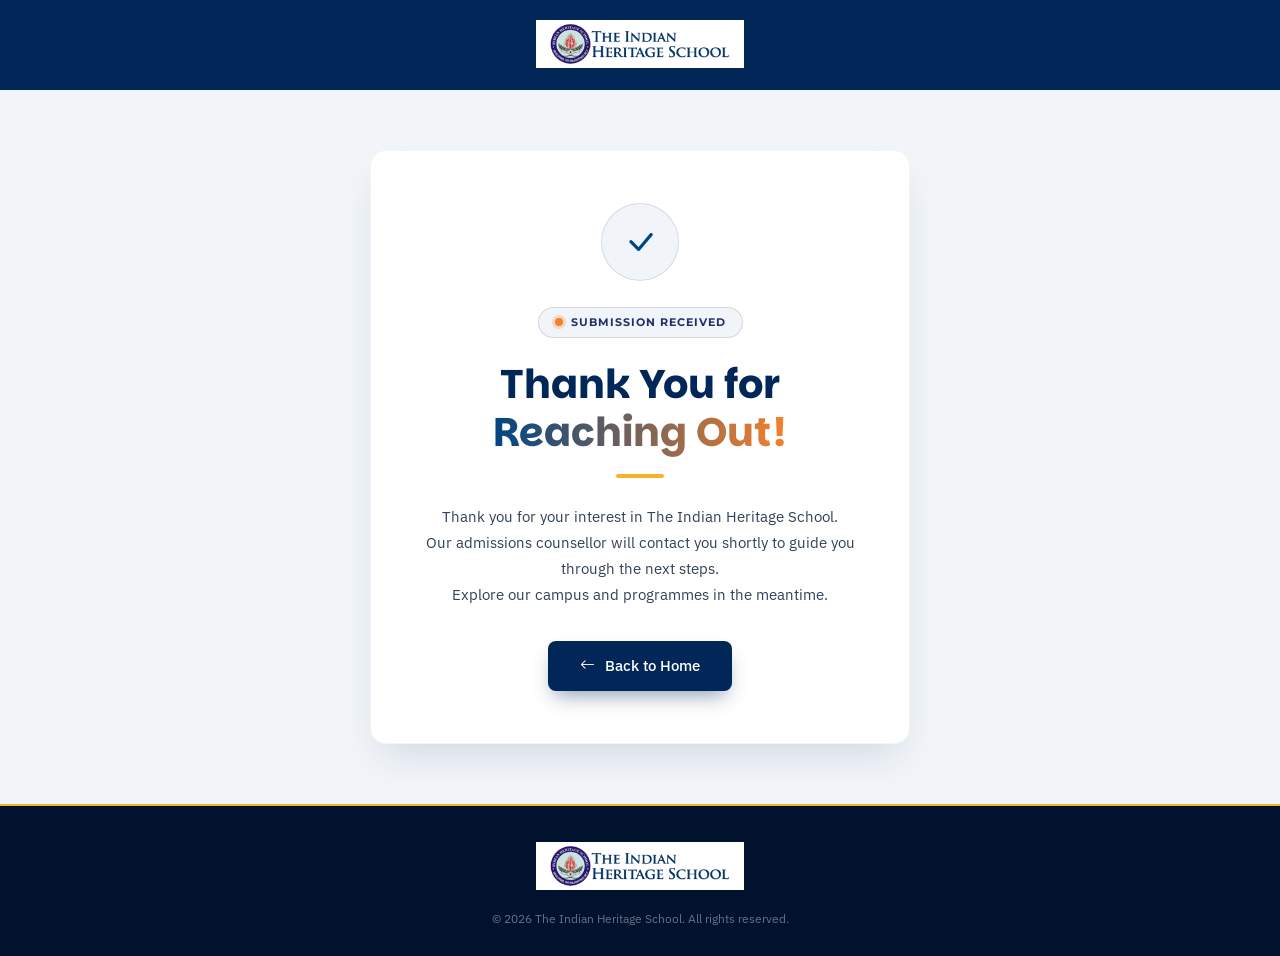
<file: thankyou.html>
<!DOCTYPE html>
<html lang="en">

<head>
    <meta charset="UTF-8">
    <meta name="viewport" content="width=device-width, initial-scale=1.0">
    <meta name="robots" content="noindex, nofollow">
    <title>Thank You | Indian Heritage</title>
    <link rel="icon" type="image/webp" href="./images/image_3.webp">
    <link rel="preconnect" href="https://fonts.googleapis.com">
    <link rel="preconnect" href="https://fonts.gstatic.com" crossorigin>
    <link
        href="https://fonts.googleapis.com/css2?family=IBM+Plex+Sans:ital,wght@0,100..700;1,100..700&family=Montserrat:ital,wght@0,100..900;1,100..900&family=Parkinsans:wght@300..800&display=swap"
        rel="stylesheet">
    <link href="https://cdn.jsdelivr.net/npm/bootstrap@5.3.8/dist/css/bootstrap.min.css" rel="stylesheet"
        integrity="sha384-sRIl4kxILFvY47J16cr9ZwB07vP4J8+LH7qKQnuqkuIAvNWLzeN8tE5YBujZqJLB" crossorigin="anonymous">
    <link rel="stylesheet" href="https://cdn.jsdelivr.net/npm/bootstrap-icons@1.11.3/font/bootstrap-icons.min.css">
    <link rel="stylesheet" href="https://cdnjs.cloudflare.com/ajax/libs/animate.css/4.1.1/animate.min.css" />
    <link rel="stylesheet" href="css/style.css">

    <style>
        /* Theme variables (agar style.css mein pehle se hain to ye block hata sakte ho) */
        :root {
            --primary-color: #314158;
            --secondary-color: #F5812D;
            --tertiary-color: #E5B55E;
            --quaternary-color: #F1F5F9;
            --quinary-color: #004583;
            --six-color: #F7B22B;
            --seventh-color: #212F69;
            --eight-color: #002758;
            --transition: 0.35s ease;
            --container: 1280px;
            --red: #DD1717;
        }

        /* ===== Thank-you page ===== */
        .ty-page {
            min-height: 100vh;
            display: flex;
            flex-direction: column;
            font-family: 'IBM Plex Sans', system-ui, sans-serif;
        }

        .ty-header {
            background: var(--eight-color);
            padding: 20px 0;
        }

        .ty-logo {
            display: inline-flex;
            align-items: center;
            padding: 4px 14px;
            background: #fff;
        }

        .ty-logo img {
            height: 40px;
            width: auto;
            display: block;
        }

        .ty-main {
            flex: 1;
            display: flex;
            align-items: center;
            background: var(--quaternary-color);
            padding: 60px 0;
        }

        .ty-card {
            max-width: 540px;
            margin-inline: auto;
            padding: 52px 40px;
            border-radius: 16px;
            background: #fff;
            text-align: center;
            border: 1px solid rgba(49, 65, 88, .06);
            box-shadow: 0 20px 40px -12px rgba(0, 39, 88, .14);
        }

        .ty-check {
            display: flex;
            align-items: center;
            justify-content: center;
            width: 78px;
            height: 78px;
            margin: 0 auto 26px;
            border-radius: 50%;
            background: var(--quaternary-color);
            border: 1px solid rgba(49, 65, 88, .14);
            color: var(--quinary-color);
            font-size: 34px;
        }

        .ty-badge {
            display: inline-flex;
            align-items: center;
            gap: 8px;
            padding: 6px 16px;
            border-radius: 50px;
            background: var(--quaternary-color);
            border: 1px solid rgba(49, 65, 88, .16);
            font-family: 'Montserrat', sans-serif;
            font-size: 11px;
            font-weight: 700;
            letter-spacing: 1px;
            text-transform: uppercase;
            color: var(--seventh-color);
        }

        .ty-badge::before {
            content: "";
            width: 8px;
            height: 8px;
            border-radius: 50%;
            background: var(--secondary-color);
            box-shadow: 0 0 0 3px rgba(245, 129, 45, .25);
        }

        .ty-title {
            margin: 22px 0 18px;
            font-family: 'Parkinsans', sans-serif;
            font-size: clamp(30px, 5vw, 40px);
            font-weight: 700;
            line-height: 1.2;
            color: var(--eight-color);
        }

        .ty-title span {
            background: linear-gradient(90deg, var(--quinary-color) 0%, var(--secondary-color) 100%);
            -webkit-background-clip: text;
            background-clip: text;
            -webkit-text-fill-color: transparent;
            color: var(--quinary-color);
            /* fallback */
        }

        .ty-divider {
            width: 48px;
            height: 4px;
            margin: 0 auto 26px;
            border-radius: 4px;
            background: var(--six-color);
        }

        .ty-text {
            margin: 0 0 32px;
            font-size: 15px;
            line-height: 1.75;
            color: var(--primary-color);
        }

        .ty-btn {
            display: inline-flex;
            align-items: center;
            gap: 10px;
            padding: 14px 32px;
            border-radius: 8px;
            background: var(--eight-color);
            color: #fff;
            font-size: 15px;
            font-weight: 500;
            text-decoration: none;
            box-shadow: 0 10px 20px -6px rgba(0, 39, 88, .45);
            transition: background var(--transition), transform var(--transition), box-shadow var(--transition);
        }

        .ty-btn i {
            transition: transform var(--transition);
        }

        .ty-btn:hover {
            background: var(--quinary-color);
            color: #fff;
            transform: translateY(-2px);
            box-shadow: 0 14px 24px -8px rgba(0, 69, 131, .5);
        }

        .ty-btn:hover i {
            transform: translateX(-4px);
        }

        .ty-btn:focus-visible {
            outline: 3px solid var(--six-color);
            outline-offset: 3px;
        }

        .ty-footer {
            padding: 36px 0 28px;
            background: #00122e;
            border-top: 2px solid var(--six-color);
            text-align: center;
        }

        .ty-copy {
            margin: 18px 0 0;
            font-size: 12px;
            color: rgba(255, 255, 255, .4);
        }

        @media (max-width: 575.98px) {
            .ty-main {
                padding: 36px 0;
            }

            .ty-card {
                padding: 36px 22px;
                border-radius: 14px;
            }

            .ty-check {
                width: 68px;
                height: 68px;
                font-size: 30px;
            }

            .ty-logo img {
                height: 34px;
            }
        }

        @media (prefers-reduced-motion: reduce) {
            .animate__animated {
                animation: none !important;
            }
        }
    </style>
    <!-- Google Tag Manager -->
    <script>(function (w, d, s, l, i) {
            w[l] = w[l] || []; w[l].push({
                'gtm.start':
                    new Date().getTime(), event: 'gtm.js'
            }); var f = d.getElementsByTagName(s)[0],
                j = d.createElement(s), dl = l != 'dataLayer' ? '&l=' + l : ''; j.async = true; j.src =
                    'https://www.googletagmanager.com/gtm.js?id=' + i + dl; f.parentNode.insertBefore(j, f);
        })(window, document, 'script', 'dataLayer', 'GTM-NF3LC2P6');</script>
    <!-- End Google Tag Manager -->
</head>

<body>
    <!-- Google Tag Manager (noscript) -->
    <noscript><iframe src="https://www.googletagmanager.com/ns.html?id=GTM-NF3LC2P6" height="0" width="0"
            style="display:none;visibility:hidden"></iframe></noscript>
    <!-- End Google Tag Manager (noscript) -->

    <div class="ty-page">

        <!-- Header -->
        <header class="ty-header text-center">
            <div class="container">
                <a href="/" class="ty-logo" aria-label="Indian Heritage School home">
                    <img src="images/image 8.webp" alt="Indian Heritage School">
                </a>
            </div>
        </header>

        <!-- Thank-you card -->
        <main class="ty-main">
            <div class="container px-3">
                <div class="ty-card animate__animated animate__fadeInUp">

                    <div class="ty-check animate__animated animate__zoomIn" style="animation-delay:.3s">
                        <i class="bi bi-check-lg"></i>
                    </div>

                    <span class="ty-badge animate__animated animate__fadeIn" style="animation-delay:.5s">Submission
                        Received</span>

                    <h1 class="ty-title animate__animated animate__fadeInUp" style="animation-delay:.6s">
                        Thank You for<br><span>Reaching Out!</span>
                    </h1>

                    <div class="ty-divider animate__animated animate__fadeIn" style="animation-delay:.75s"></div>

                    <p class="ty-text animate__animated animate__fadeInUp" style="animation-delay:.85s">
                        Thank you for your interest in The Indian Heritage School.<br class="d-none d-md-block">
                        Our admissions counsellor will contact you shortly to guide you through the next steps.<br
                            class="d-none d-md-block">
                        Explore our campus and programmes in the meantime.
                    </p>

                    <a href="/" class="ty-btn animate__animated animate__fadeInUp" style="animation-delay:1s">
                        <i class="bi bi-arrow-left"></i> Back to Home
                    </a>
                </div>
            </div>
        </main>

        <!-- Footer -->
        <footer class="ty-footer">
            <div class="container">
                <span class="ty-logo">
                    <img src="images/image 8.webp" alt="Indian Heritage School">
                </span>
                <p class="ty-copy">&copy; <span id="tyYear">2026</span> The Indian Heritage School. All rights reserved.
                </p>
            </div>
        </footer>

    </div>

    <script>document.getElementById('tyYear').textContent = new Date().getFullYear();</script>
</body>

</html>
</file>
<file: css/style.css>
:root {
  --primary-color: #314158;
  --secondary-color: #f5812d;
  --tertiary-color: #e5b55e;
  --quaternary-color: #f1f5f9;
  --quinary-color: #004583;
  --six-color: #f7b22b;
  --seventh-color: #212f69;
  --eight-color: #002758;
  --transition: 0.35s ease;
  --container: 1280px;
  --red: #dd1717;
  --card-w: clamp(380px, 22vw, 320px);
  --card-h-active: 470px;
  --card-h: 290px;
  --gap: 16px;
}

* {
  margin: 0;
  padding: 0;
  box-sizing: border-box;
}

html {
  scroll-behavior: smooth;
  overflow-x: hidden !important;
}

.w-fit-content {
  width: fit-content !important;
}

body {
  font-family: 'Parkinsans', 'IBM Plex Sans', 'Montserrat', sans-serif;
  overflow-x: hidden !important;
  background: #fff;
  overflow-x: hidden;
}

.ls-0\5 {
  letter-spacing: 0.5px !important;
}

.contact-span,
.ls-1 {
  letter-spacing: 1.2px !important;
}

.ls--1 {
  letter-spacing: -1.2px !important;
}

.font-parkinsans {
  font-family: 'Parkinsans', sans-serif;
}

.font-ibm {
  font-family: 'IBM Plex Sans', sans-serif;
}

.font-montserrat {
  font-family: 'Montserrat', sans-serif;
}

.gap-md-40 {
  gap: 40px !important;
}

.text-primary {
  color: var(--primary-color) !important;
}

.text-secondary {
  color: var(--secondary-color) !important;
}

.text-tertiary {
  color: var(--tertiary-color) !important;
}

.text-quinary {
  color: var(--quinary-color) !important;
}

.text-quaternary {
  color: var(--quaternary-color) !important;
}

.text-seventh {
  color: var(--seventh-color) !important;
}

.text-copyright {
  color: #cad5e2 !important;
}

.text-footer-item {
  color: #e2e8f0 !important;
}

.text-form {
  color: #0f172b !important;
}

.text-contact {
  color: #f15a24 !important;
}

.text-ctapara {
  color: #bfbfbf !important;
}

.bg-contact {
  background-color: #f15a24 !important;
}

.text-green {
  color: #059669 !important;
}

.text-ctabtn {
  color: #007dc5 !important;
}

.text-red {
  color: #ff6565 !important;
}

.contact-head,
.heading-contact-form,
.black-shad-color {
  color: #001830 !important;
}

.bg-secondary {
  background-color: var(--secondary-color) !important;
}

.bg-quinary {
  background-color: var(--quinary-color) !important;
}

.bg-sixth {
  background-color: var(--six-color) !important;
}

.bg-six {
  background-color: var(--six-color) !important;
}

.bg-eighth {
  background-color: var(--eight-color) !important;
}

.bt-footer {
  border-top: 2px solid #f5812d;
}

.bg-cta {
  background: #036;
}

.copyright-border {
  border-top: 1px solid rgba(255, 255, 255, 0.15);
}

.main-container-80 {
  padding: 80px 0px;
}

.max-w-450px {
  max-width: 450px !important;
}

.max-w-600 {
  max-width: 600px !important;
}

.max-w-700 {
  max-width: 700px !important;
}

.max-w-750 {
  max-width: 750px !important;
}

.nav-img {
  aspect-ratio: 367/82;
  width: 367px;
  height: 75px;
}

.nav-container {
  padding: 20px;
}

.btn-nav {
  border-radius: 4px;
  padding: 8px 14px;
  border: 1px solid #e2e8f0;
  background: #f8fafc;
}

.btn-nav-text,
.contact-span,
.dis-para,
.step-badge,
.capacity-badge,
.btn-viewmore,
.growth-note,
.gm-label {
  font-size: 12px;
  line-height: 16px;
}

.center-card p {
  font-size: 15px;
  line-height: 24.375px;
}

.btn-nav:hover {
  background-color: rgba(13, 110, 253, 0.08) !important;
  border-color: rgba(13, 110, 253, 0.2);
  transform: translateY(-1px);
}

.btn-nav:hover .bi-telephone {
  transform: scale(1.15) rotate(-10deg);
  transition: transform 0.3s ease;
}

.about-btn:hover {
  transform: translateY(-3px);
  /* Button halke se upar uthega */
  box-shadow: 0 8px 20px rgba(0, 0, 0, 0.15);
  /* Soft shadow effect */
  opacity: 0.92;
}

/* Active / Click Effect */
.about-btn:active,
.lbc-btn:active {
  transform: translateY(-1px);
  box-shadow: 0 4px 10px rgba(0, 0, 0, 0.1);
}

.lbc-btn:hover {
  background-color: #e52323 !important;
  color: white;
}

.btn-apply {
  letter-spacing: 0.6px;
  border-radius: 4px;
  box-shadow:
    0 4px 6px -1px rgba(245, 129, 45, 0.2),
    0 2px 4px -2px rgba(245, 129, 45, 0.2);
  padding: 10px 24px;
}

.btn-apply:hover,
.admission-btn:hover {
  filter: brightness(110%);
  box-shadow:
    0 10px 15px -3px rgba(245, 129, 45, 0.35),
    0 4px 6px -4px rgba(245, 129, 45, 0.3);
  transform: translateY(-2px);
}

.cta-btn:hover {
  transform: translateY(-2px);
  box-shadow: 0 8px 20px rgba(0, 0, 0, 0.2);
  color: #002758 !important;
}

.btn-apply:active,
.admission-btn:active {
  transform: translateY(0);
  box-shadow: 0 2px 4px -1px rgba(245, 129, 45, 0.2);
}

.hero {
  background: url('../images/image\ 5.webp') lightgray no-repeat;
  background-position: center;
  background-size: cover;
}

.hero-container {
  background: linear-gradient(90deg, rgba(0, 51, 102, 0.9) 32%, rgba(0, 51, 102, 0.5) 70.88%, rgba(0, 51, 102, 0) 100%);
  min-height: 90vh;
  padding: 60px 0 80px 0;
}

.hero-btns {
  padding: 8px 0 20px 0;
}

.hero-apply,
.hero-nav {
  padding: 14px 28px;
  border-radius: 8px;
  box-shadow:
    0 10px 15px -3px rgba(245, 129, 45, 0.3),
    0 4px 6px -4px rgba(245, 129, 45, 0.3);
  letter-spacing: 0.7px;
}

.nav-item,
.hero-apply,
.hero-nav,
.nav-divider,
.contact-btn,
.journey-span,
.step-desc,
.journey-para,
.ctapara,
.boardingspan,
.growth-span,
.connector-label {
  font-size: 14px;
  line-height: 20px;
}

.hero-content {
  gap: 20px;
}

.hero-badge {
  border-radius: 33554400px;
  border: 1px solid rgba(255, 255, 255, 0.2);
  background: var(--Miscellaneous-Bar-border, rgba(0, 0, 0, 0.3));
  backdrop-filter: blur(8px);
  padding: 4px 16px;
}

.hero-head {
  font-size: 48px;
  line-height: 55.2px;
}

.hero-para {
  text-wrap-style: balance;
}

.footer-head,
.hero-para,
.form-fs,
.contact-phone,
.about-para {
  font-size: 18px;
  line-height: 29.25px;
}

.step-title {
  font-size: 20px;
  line-height: 27.5px;
}

.form-head,
.journey-subhead,
.lbc-arrow i,
.lbc-btn span i,
.lbc-corner i {
  font-size: 24px;
  line-height: 36px;
}

.footer-bottom {
  font-size: 10px;
  line-height: 16px;
}

.nav-divider {
  background-color: rgba(255, 255, 255, 0.4);
  height: 20px;
  width: 1px;
}

.nav-menu .nav-link:hover,
.contact-phone:hover {
  color: #f5812d !important;
}

.form-container {
  max-width: 420px;
  width: 100%;
  padding: 32px;
  border-radius: 12px;
  border: 1px solid rgba(255, 255, 255, 0.2);
  box-shadow: 0 25px 50px -12px rgba(0, 0, 0, 0.25);
  backdrop-filter: blur(8px);
}

.form-span {
  width: 48px;
  height: 4px;
  border-radius: 33554400px;
}

form {
  min-height: 400px;
}

.contact-head,
.journey-head {
  font-size: 44px;
  line-height: 55px;
  letter-spacing: -1.1px;
}

.boarding-head,
.growth-head,
.about-head {
  font-size: 42px;
  line-height: 52.5px;
  letter-spacing: -1.05px;
}

.contact-para {
  color: #1d293d;
}

.admission-btn,
.contact-para,
.cta-btn {
  font-size: 16px;
  line-height: 26px;
}

.contact-para-sec,
.dis-para,
.grey-shad-color {
  color: #45556c;
}

.contact-container,
.gap-md-64 {
  gap: 64px;
}

.contact-span {
  border-radius: 33554400px;
  border: 1px solid rgba(241, 90, 36, 0.2);
  background: rgba(241, 90, 36, 0.1);
  padding: 6px 14px;
}

.contact-info-card,
.contact-right-card {
  padding: 36px;
  border-radius: 24px;
  border: 1px solid rgba(226, 232, 240, 0.9);
  box-shadow:
    0 20px 25px -5px rgba(15, 23, 43, 0.05),
    0 8px 10px -6px rgba(15, 23, 43, 0.05);
}

.contact-info-card {
  padding: 36px;
}

.contact-right-card {
  padding: 40px;
}

.contact-info-head,
.contact-form-head,
.heading-contact-form,
.cta-head,
.center-card .title {
  font-size: 26px;
  line-height: 34.667px;
  letter-spacing: -0.65px;
}

.border-bottom-form,
.contact-info-head,
.contact-form-head {
  border-bottom: 1px solid #f1f5f9;
}

.contact-icon-box {
  width: 44px;
  height: 44px;
  border-radius: 16px;
  box-shadow: 0 1px 2px 0 rgba(0, 0, 0, 0.05);
}

.contact-icon-box i,
.admission-btn i,
.gm-letter {
  font-size: 20px;
  line-height: 24px;
}

.journey-para {
  font-size: 16px;
  line-height: 26px;
}

.contact-card-content {
  padding: 24px 0;
  gap: 20px;
}

.icon-orange {
  border: 1px solid rgba(255, 214, 168, 0.7);
  background: #fff7ed;
}

.icon-blue {
  border: 1px solid rgba(190, 219, 255, 0.7);
  background: #eff6ff;
}

.icon-green {
  border: 1px solid rgba(164, 244, 207, 0.7);
  background: #ecfdf5;
}

.contact-label {
  color: #90a1b9;
  font-size: 11px;
  line-height: 16.5px;
}

.footer-container {
  padding: 58px 0px 16px 0px;
  gap: 40px;
}

.footer-logo {
  padding: 10px 20px;
  border-radius: 12px;
  box-shadow:
    0 4px 6px -1px rgba(0, 0, 0, 0.1),
    0 2px 4px -2px rgba(0, 0, 0, 0.1);
}

.footer-logo img {
  aspect-ratio: 403/90;
  width: 403px;
  height: 90px;
  object-fit: cover;
}

.contact-btn {
  box-shadow:
    0 4px 6px -1px rgba(0, 0, 0, 0.1),
    0 2px 4px -2px rgba(0, 0, 0, 0.1);
  padding: 14px 24px;
  border-radius: 16px;
  transition: all 0.3s ease-in-out;
  cursor: pointer;
}

.contact-btn:hover {
  transform: translateY(-2px);
  box-shadow: 0 8px 20px rgba(0, 0, 0, 0.15);
  filter: brightness(1.1);
}

.contact-btn:active {
  transform: translateY(0);
  box-shadow: 0 4px 10px rgba(0, 0, 0, 0.1);
}

.contact-btn:hover .bi-telephone {
  transition: transform 0.3s ease;
}

.contact-btn .bi-telephone {
  transition: transform 0.3s ease;
}

.journey-container {
  border-top: 1px solid rgba(226, 232, 240, 0.8);
  background: #f8fafc;
}

.dis-para {
  border-radius: 12px;
  border: 1px solid rgba(226, 232, 240, 0.7);
  background: #f8fafc;
  padding: 12px;
}

.steps-grid {
  display: grid;
  grid-template-columns: repeat(5, 1fr);
  gap: 16px;
  padding-bottom: 30px;
}

.step-card {
  padding: 0px 20px 40px 20px;
  border-radius: 16px;
  border: 1px solid rgba(226, 232, 240, 0.9);
  box-shadow:
    0 1px 3px 0 rgba(0, 0, 0, 0.1),
    0 1px 2px -1px rgba(0, 0, 0, 0.1);
  min-height: 240px;
  position: relative;
  overflow: visible !important;
  transition:
    transform 0.3s ease,
    box-shadow 0.3s ease;
}

.card-top-content {
  padding-top: 40px;
}

.step-icon-box {
  bottom: -19px;
  width: 44px;
  height: 44px;
  border-radius: 33554400px;
  border: 2px solid #fff;
  box-shadow:
    0 4px 6px -1px rgba(0, 0, 0, 0.1),
    0 2px 4px -2px rgba(0, 0, 0, 0.1);
}

.step-icon-box .step-card:hover {
  transform: translateY(-5px);
  box-shadow: 0 12px 24px rgba(0, 0, 0, 0.08) !important;
}

.step-badge {
  padding: 8px 20px;
  border-radius: 12px 0 0 0;
  box-shadow:
    0 1px 3px 0 rgba(0, 0, 0, 0.1),
    0 1px 2px -1px rgba(0, 0, 0, 0.1);
}

.admission-btn {
  padding: 14px 40px;
  box-shadow:
    0 10px 15px -3px rgba(241, 90, 36, 0.25),
    0 4px 6px -4px rgba(241, 90, 36, 0.25);
  border-radius: 12px;
}

.bg-cta .container .row {
  height: 400px;
}

.cta-btn {
  border-radius: 0 25px 25px 25px;
  border: 1px solid #fff;
  padding: 13px 41.25px 13px 43px;
}

.boarding-container {
  border-top: 1px solid #f1f5f9;
}

.boarding-container,
.bg-about-card {
  background: #f7f4ec;
}

.capacity-badge {
  border-radius: 8px;
  border: 1px solid rgba(254, 230, 133, 0.8);
  background: #fffbeb;
  padding: 6px 14px;
  color: #7b3306;
}

.btn-viewmore {
  border-radius: 4px;
  border: 2px solid #001830;
  background: rgba(255, 255, 255, 0);
  box-shadow: 0 1px 2px 0 rgba(0, 0, 0, 0.05);
  padding: 10px 28px;
}

.btn-viewmore:hover {
  background: #036 !important;
  color: #fff !important;
}

.growth-note {
  border-radius: 5px;
  background: rgba(255, 255, 255, 0.2);
  padding: 10px;
}

.growth-footer {
  margin-top: 50px;
}

.bg-about-card {
  border-radius: 5px;
  padding: 60px 30px;
}

.about-span {
  border-radius: 999px;
  border: 1px solid #f7b22b;
  padding: 6.4px 19.2px;
  color: #212f69;
  font-size: 13.6px;
}

.about-head span {
  border-radius: 2px;
  background: #f7b22b;
  height: 4px;
  width: 140px;
}

@media (min-width: 992px) {
  .center-card-wrapper {
    height: 530px;
  }

  .center-card::before,
  .center-card::after {
    content: '';
    position: absolute;
    top: 50%;
    transform: translateY(-50%);
    width: 0;
    height: 0;
    border-top: 40px solid transparent;
    border-bottom: 40px solid transparent;
    z-index: 6;
  }

  .center-card::before {
    left: -50px;
    border-right: 50px solid #fff;
  }

  .center-card::after {
    right: -50px;
    border-left: 50px solid #fff;
  }
}

.feature-card {
  box-shadow: 0 4px 10px rgba(0, 0, 0, 0.08);
  height: 220px;
}

.feature-card img {
  transition: transform 0.5s ease;
}

.feature-card:hover img {
  transform: scale(1.08);
}

.feature-overlay {
  padding: 20px 0;
  font-size: 18px;
  line-height: 27px;
  z-index: 2;
}

.bg-purple {
  background: rgba(130, 75, 157, 0.9);
}

.bg-navy {
  background: #036;
}

.bg-green {
  background: rgba(116, 193, 78, 0.9);
}

.bg-orange {
  background: rgba(249, 158, 47, 0.9);
}

.center-card-wrapper {
  z-index: 5;
}

.center-card {
  padding: 48px;
  border-right: 1px solid rgba(226, 232, 240, 0.8);
  border-left: 1px solid rgba(226, 232, 240, 0.8);
  box-shadow:
    0 20px 25px -5px rgba(0, 0, 0, 0.1),
    0 8px 10px -6px rgba(0, 0, 0, 0.1);
}

.growth-container-sec {
  background-image: url('../images/image\ 9.webp');
  background-color: lightgray;
  background-repeat: no-repeat;
  background-position: center;
  background-size: cover;
  padding: 60px 0px 40px 0px;
}

.growth-bar {
  border-radius: 16px;
  border: 1px solid rgba(255, 255, 255, 0.4);
  background: linear-gradient(
    180deg,
    rgba(255, 255, 255, 0.2) 0%,
    rgba(255, 255, 255, 0.1) 50%,
    rgba(255, 255, 255, 0.05) 100%
  );
  box-shadow:
    0 12px 40px 0 rgba(0, 0, 0, 0.5),
    0 1px 2px 0 rgba(255, 255, 255, 0.7) inset;
  backdrop-filter: blur(16px);
}

.growth-bar::after {
  content: '';
  position: absolute;
  inset: 0 0 50% 0;
  background: linear-gradient(180deg, rgba(255, 255, 255, 0.1), rgba(255, 255, 255, 0));
  pointer-events: none;
}

.letter-tile {
  z-index: 1;
  line-height: 60px;
  letter-spacing: 6px;
  font-size: 60px;
  padding: 20px 0;
}

.letter-tile div {
  border-right: 1px solid rgba(255, 255, 255, 0.25);
  background: rgba(0, 0, 0, 0.6);
  box-shadow: 0 2px 12px 0 rgba(0, 0, 0, 0.6);
  height: 60px;
}

.connectors {
  padding: 0 14px;
}

.connector {
  position: relative;
  width: 2px;
  height: var(--h);
  margin: 0 auto;
  background: linear-gradient(180deg, rgba(229, 35, 35, 0.35) 0%, #e52323 35%);
  box-shadow: 0 0 6px 0 rgba(229, 35, 35, 0.8);
}

.connector::before {
  content: '';
  position: absolute;
  bottom: -6px;
  left: 50%;
  box-sizing: border-box;
  width: 12px;
  height: 12px;
  margin-left: -6px;
  border-radius: 50%;
  background: #e52323;
  border: 2px solid rgba(255, 255, 255, 0.85);
  box-shadow: 0 0 10px 2px rgba(229, 35, 35, 0.9);
}

.connector-label {
  margin-top: 12px;
  background: rgba(0, 0, 0, 0.2);
  box-shadow: 0 2px 8px 0 rgba(0, 0, 0, 0.2);
}

.gm-eyebrow {
  font-size: 9px;
  line-height: 12px;
  letter-spacing: 2px;
}

.gm-title {
  font-size: 36.18px;
  line-height: 37.989px;
}

.gm-card {
  padding: 16px;
  border-radius: 16px;
  border: 1px solid rgba(255, 255, 255, 0.14);
  background: linear-gradient(145deg, rgba(255, 255, 255, 0.12) 6.17%, rgba(255, 255, 255, 0.04) 93.83%);
  box-shadow:
    0 1px 0 0 rgba(255, 255, 255, 0.14) inset,
    0 12px 32px 0 rgba(0, 0, 0, 0.17);
  backdrop-filter: blur(14px);
}

.gm-letter {
  border-radius: 12px;
  border: 1px solid rgba(255, 255, 255, 0.24);
  background: linear-gradient(145deg, rgba(255, 255, 255, 0.2) 6.17%, rgba(255, 255, 255, 0.05) 93.83%);
  box-shadow:
    0 1px 0 0 rgba(255, 255, 255, 0.3) inset,
    0 8px 20px 0 rgba(0, 0, 0, 0.24);
  padding: 12px;
}

.gm-connector {
  position: relative;
  flex: 1 1 auto;
  min-height: 32px;
  width: 2px;
  margin: 0px 0 16px 20px;
  background: #e52323;
  box-shadow: 0 0 7px 0 rgba(229, 35, 35, 0.75);
}

/* dot: line ke bottom end par */
.gm-connector::after {
  content: '';
  position: absolute;
  bottom: -5px;
  left: 50%;
  box-sizing: border-box;
  width: 10px;
  height: 10px;
  margin-left: -5px;
  border-radius: 323423px;
  border: 1px solid var(--Color, #fff);
  background: #e52323;
  box-shadow: 0 0 8px 0 #e52323;
}

.about-img {
  flex-shrink: 0;
  aspect-ratio: 363/295;
  border-radius: 8px;
}

.about-btn {
  padding: 12px 24px;
  font-size: 14px;
  border-radius: 999px;
}

.about-main {
  border-bottom: 1px solid rgba(0, 0, 0, 0.2);
}

.lbc-title {
  color: #233657;
  line-height: 54px;
  font-size: 42px;
}

.lbc-eyebrow {
  color: #dd1717 !important;
  font-size: 15px;
  line-height: 15px;
}

.lbc-controls {
  gap: 14px;
  margin-bottom: 28px;
  margin-left: calc(var(--card-w) / 2 - 52px);
}

.lbc-arrow {
  display: flex;
  padding: 4px;
  border: 0;
  background: none;
  color: #111;
  cursor: pointer;
}

.lbc-arrow:disabled {
  opacity: 0.25;
  cursor: default;
}

.lbc-arrow:focus-visible {
  outline: 2px solid var(--red);
  outline-offset: 2px;
}

.lbc-count,
.lbc-text {
  font-size: 16px;
  color: #51627f;
}

.lbc-viewport {
  overflow: hidden;
}

.lbc-track {
  display: flex;
  align-items: flex-start;
  gap: var(--gap);
}

.lbc-card {
  position: relative;
  flex: 0 0 var(--card-w);
  width: var(--card-w);
  height: var(--card-h);
  border-radius: 14px;
  overflow: hidden;
  color: #fff;
  cursor: pointer;
}

.lb-card::before {
  border-radius: 20px;
  background: linear-gradient(
    180deg,
    rgba(0, 0, 0, 0) 0%,
    rgba(0, 0, 0, 0.03) 35%,
    rgba(0, 0, 0, 0.46) 65%,
    rgba(0, 0, 0, 0.88) 100%
  );
}

.lbc-card.active {
  height: var(--card-h-active);
  cursor: default;
}

.lbc-card img {
  position: absolute;
  inset: 0;
  width: 100%;
  height: 100%;
  object-fit: cover;
  transition: transform 0.6s ease;
}

.lbc-card:hover img {
  transform: scale(1.05);
}

.lbc-body {
  position: absolute;
  left: 0;
  right: 0;
  bottom: 0;
  z-index: 2;
  padding: 20px;
}

.lbc-card.active .lbc-body {
  padding: 34px 24px;
}

.lbc-card h3 {
  font-size: 28px;
  line-height: 1.2;
}

.lbc-card p {
  font-size: 11px;
  line-height: 1.55;
  margin: 0;
  color: rgba(255, 255, 255, 0.9);
}

.lbc-card.active p {
  font-size: 12.5px;
}

.lbc-corner {
  position: absolute;
  right: 0;
  bottom: 0;
  cursor: pointer;
  pointer-events: none;
  z-index: 3;
  display: flex;
  align-items: center;
  justify-content: center;
  width: 38px;
  height: 38px;
  background: var(--red);
  border-top-left-radius: 4px;
  opacity: 0;
  transform: translateY(8px);
  transition:
    opacity 0.4s 0.25s,
    transform 0.4s 0.25s;
}

.lbc-card.active .lbc-corner {
  opacity: 1;
  pointer-events: auto;
  transform: none;
}

.lbc-btn {
  color: #233657;
  font-size: 14px;
  line-height: 21px;
  border-radius: 800px;
  border: 1px solid #dd1717;
  padding: 5px 5px 5px 15px;
}

.lbc-btn > span {
  border-radius: 15px;
  background: #dd1717;
  width: 30px;
  height: 30px;
  padding: 8px;
  flex-shrink: 0;
}

.cta-container-img {
  width: 569px;
  height: 400px;
  aspect-ratio: 556/385;
}

.border-left-red {
  border-left: 4px solid #d9534f;
  /* Apne theme ka red color code dalen */
  padding-left: 15px;
  /* Line aur text ke bich space ke liye */
}

@media (min-height: 768px) {
  .bg-cta {
    height: 360px;
  }

  .cta-container-img {
    z-index: 2;
    position: absolute;
    bottom: 0;
  }
}

@media (max-width: 768px) {
  .mobile-bottom-bar {
    position: fixed;
    bottom: 0;
    left: 0;
    right: 0;
    width: 100%;
    background-color: #ffffff;
    box-shadow: 0 -4px 15px rgba(0, 0, 0, 0.12);
    display: flex;
    align-items: center;
    justify-content: space-between;
    padding: 10px 15px;
    gap: 10px;
    z-index: 1050;
    /* Navigation/Modals ke niche ya upar adjust karne ke liye */
  }

  .mobile-bottom-bar .btn-nav,
  .mobile-bottom-bar .btn-apply {
    padding: 10px 12px;
    border-radius: 6px;
    font-size: 0.85rem;
    white-space: nowrap;
  }

  .mobile-bottom-bar .btn-nav {
    background-color: #f8f9fa;
    border: 1px solid #e0e0e0;
  }

  .main-container-80 {
    padding: 60px 14px !important;
  }

  .footer-container {
    padding: 50px 14px !important;
  }

  .hero-container {
    padding: 80px 14px 60px 14px !important;
  }

  .hero-head,
  .lbc-title,
  .contact-head,
  .journey-head {
    font-size: 38px;
    line-height: 41.4px;
  }

  .gm-title,
  .boarding-head,
  .growth-head,
  .about-head {
    font-size: 30px;
    line-height: 32px;
  }

  .bg-about-card {
    padding: 30px;
  }

  .lbc-card h3,
  .contact-info-head,
  .contact-form-head,
  .heading-contact-form,
  .cta-head,
  .center-card .title {
    font-size: 24px;
    line-height: 28px;
  }

  .footer-head,
  .hero-para,
  .form-fs,
  .contact-phone,
  .about-para {
    font-size: 16px;
    line-height: 26px;
  }

  .about-btn,
  .lbc-eyebrow,
  .lbc-count,
  .lbc-text,
  .feature-overlay,
  .admission-btn,
  .contact-para,
  .cta-btn,
  .ctapara {
    font-size: 14px;
    line-height: 20px;
  }

  .cta-container-img {
    height: 238px !important;
  }

  .form-head,
  .journey-subhead,
  .lbc-arrow i,
  .lbc-btn span i,
  .lbc-corner i {
    font-size: 20px;
    line-height: 30px;
  }

  .bg-cta,
  .bg-cta .container .row {
    height: 100%;
  }

  /* Image Container ko fixed proportional height provide karta hai */
  .cta-container-img {
    height: 250px;
    /* Ya jitni height aapko image ke liye chahiye (e.g. 300px) */
    width: 100%;
  }

  .cta-content {
    height: 100%;
    padding-top: 2rem !important;
    padding-bottom: 2rem !important;
  }

  .nav-item,
  .hero-apply,
  .hero-nav,
  .nav-divider,
  .contact-btn,
  .journey-span,
  .step-desc,
  .journey-para,
  .boardingspan,
  .growth-span,
  .connector-label {
    font-size: 12px;
    line-height: 18px;
  }

  .about-span,
  .contact-span {
    font-size: 11px;
    line-height: 12px;
  }

  .form-container {
    padding: 20px;
  }

  .hero-content {
    gap: 14px;
  }

  .lbc-controls {
    margin-bottom: 16px;
  }

  .lbc-card.active .lbc-body {
    padding: 28px 20px;
  }

  .gap-24 {
    gap: 24px !important;
  }

  .gap-40,
  .contact-container {
    gap: 40px !important;
  }

  .gap-30 {
    gap: 30px !important;
  }

  .feature-overlay {
    padding: 16px 14px;
  }

  .footer-logo img {
    aspect-ratio: 403/90;
    width: 240px;
    height: 90px;
    object-fit: contain;
  }

  .nav-menu {
    flex-wrap: wrap;
    text-align: center;
    justify-content: center;
  }

  .steps-grid {
    display: grid;
    grid-template-columns: repeat(1, 1fr);
    gap: 28px;
    padding-bottom: 30px;
  }

  .step-card {
    min-height: 180px;
  }

  .contact-info-card,
  .contact-right-card {
    padding: 28px;
  }
}

@media (max-width: 991.98px) {
  .center-card {
    padding: 32px 24px;
    margin-bottom: 16px;
  }
}

@media (max-width: 575.98px) {
  .feature-card {
    height: 200px;
  }

  .feature-overlay {
    font-size: 16px;
    padding: 14px 0;
  }

  .center-card .title {
    font-size: 20px;
  }
}

/* =========================================================
   Fixed WhatsApp & Call Buttons
   ========================================================= */
.fixed-contact-btns {
  position: fixed;
  bottom: 90px;
  right: 20px;
  display: flex;
  flex-direction: column;
  align-items: center;
  gap: 12px;
  z-index: 9999;
}

.fixed-btn {
  display: flex;
  align-items: center;
  justify-content: center;
  width: 52px;
  height: 52px;
  border-radius: 50%;
  color: #fff;
  text-decoration: none;
  box-shadow: 0 4px 16px rgba(0, 0, 0, 0.2);
  transition:
    transform 0.25s ease,
    box-shadow 0.25s ease;
  flex-shrink: 0;
}

.fixed-btn:hover {
  transform: translateY(-3px) scale(1.08);
  box-shadow: 0 8px 24px rgba(0, 0, 0, 0.25);
  color: #fff;
}

.fixed-whatsapp {
  background-color: #25d366;
}

.fixed-whatsapp:hover {
  background-color: #1ebe5a;
}

.fixed-call {
  background-color: #f5812d;
}

.fixed-call:hover {
  background-color: #e0711e;
}

/* On mobile, lift buttons above the bottom bar */
@media (max-width: 767.98px) {
  .fixed-contact-btns {
    bottom: 80px;
    right: 14px;
  }

  .fixed-btn {
    width: 46px;
    height: 46px;
  }
}
</file>
